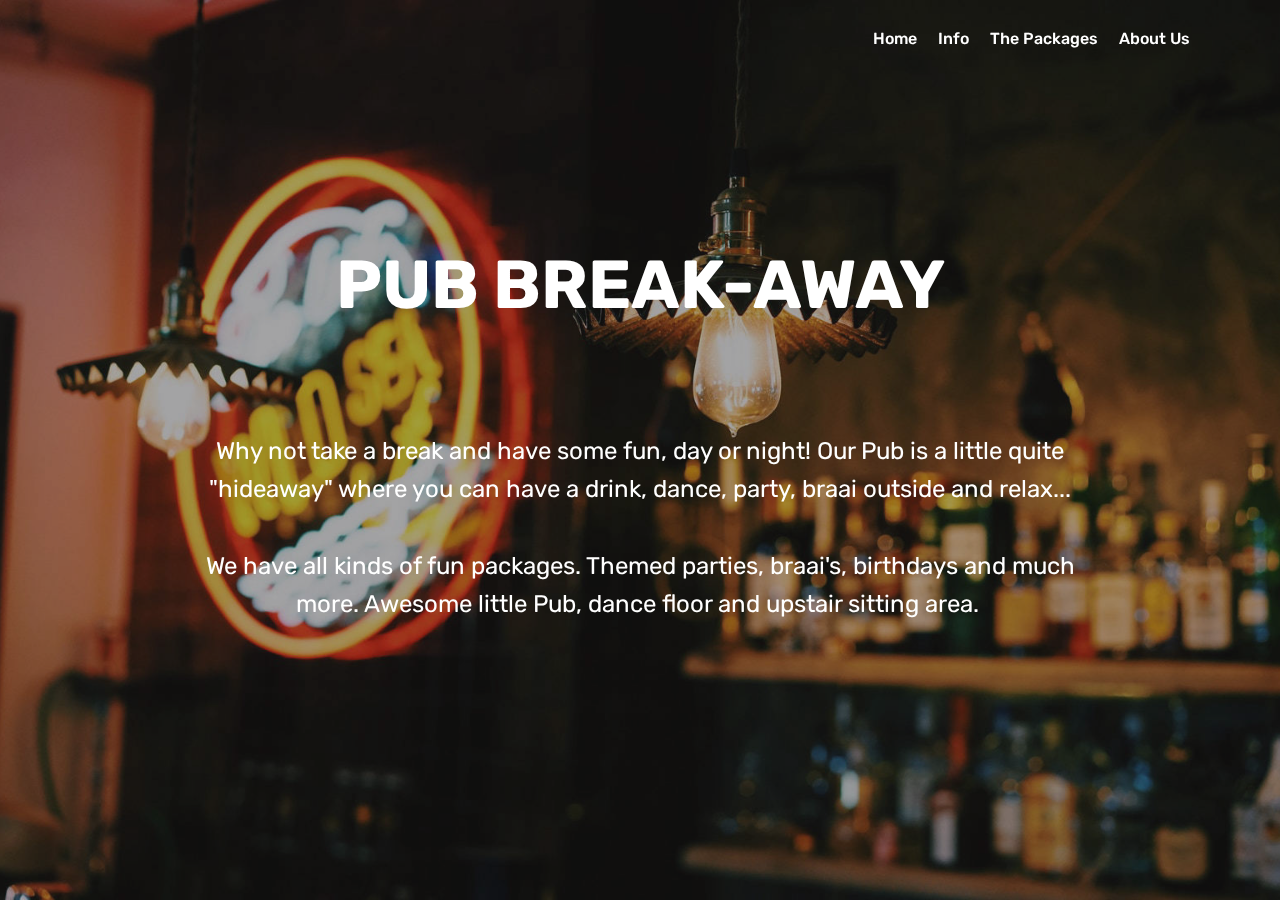
<file: index.html>
<!DOCTYPE html>
<html >
<head>
  <!-- Site made with Mobirise Website Builder v4.7.1, https://mobirise.com -->
  <meta charset="UTF-8">
  <meta http-equiv="X-UA-Compatible" content="IE=edge">
  <meta name="generator" content="Mobirise v4.7.1, mobirise.com">
  <meta name="viewport" content="width=device-width, initial-scale=1, minimum-scale=1">
  <link rel="shortcut icon" href="assets/images/logo2.png" type="image/x-icon">
  <meta name="description" content="">
  <title>Home</title>
  <link rel="stylesheet" href="assets/web/assets/mobirise-icons/mobirise-icons.css">
  <link rel="stylesheet" href="assets/tether/tether.min.css">
  <link rel="stylesheet" href="assets/bootstrap/css/bootstrap.min.css">
  <link rel="stylesheet" href="assets/bootstrap/css/bootstrap-grid.min.css">
  <link rel="stylesheet" href="assets/bootstrap/css/bootstrap-reboot.min.css">
  <link rel="stylesheet" href="assets/dropdown/css/style.css">
  <link rel="stylesheet" href="assets/theme/css/style.css">
  <link rel="stylesheet" href="assets/mobirise/css/mbr-additional.css" type="text/css">
  
  
  
</head>
<body>
  <section class="menu cid-qY51pWXhbE" once="menu" id="menu1-b">

    

    <nav class="navbar navbar-expand beta-menu navbar-dropdown align-items-center navbar-fixed-top navbar-toggleable-sm bg-color transparent">
        <button class="navbar-toggler navbar-toggler-right" type="button" data-toggle="collapse" data-target="#navbarSupportedContent" aria-controls="navbarSupportedContent" aria-expanded="false" aria-label="Toggle navigation">
            <div class="hamburger">
                <span></span>
                <span></span>
                <span></span>
                <span></span>
            </div>
        </button>
        <div class="menu-logo">
            <div class="navbar-brand">
                
                
            </div>
        </div>
        <div class="collapse navbar-collapse" id="navbarSupportedContent">
            <ul class="navbar-nav nav-dropdown nav-right navbar-nav-top-padding" data-app-modern-menu="true"><li class="nav-item">
                    <a class="nav-link link text-white display-4" href="index.html">Home</a>
                </li><li class="nav-item"><a class="nav-link link text-white display-4" href="page1.html">
                        
                        Info</a></li>
                <li class="nav-item"><a class="nav-link link text-white display-4" href="page3.html">The Packages</a></li><li class="nav-item">
                    <a class="nav-link link text-white display-4" href="https://mobirise.com">
                        
                        About Us
                    </a>
                </li></ul>
            
        </div>
    </nav>
</section>

<section class="engine"><a href="https://mobirise.ws/f">easy website creator</a></section><section class="cid-qY4hif7wfB mbr-fullscreen mbr-parallax-background" id="header2-3">

    

    <div class="mbr-overlay" style="opacity: 0.4; background-color: rgb(35, 35, 35);"></div>

    <div class="container align-center">
        <div class="row justify-content-md-center">
            <div class="mbr-white col-md-10">
                <h1 class="mbr-section-title mbr-bold pb-3 mbr-fonts-style display-1">PUB BREAK-AWAY<br><br></h1>
                
                <p class="mbr-text pb-3 mbr-fonts-style display-5">Why not take a break and have some fun, day or night! Our Pub is a little quite "hideaway" where you can have a drink, dance, party, braai outside and relax...<br><br>We have all kinds of fun packages. Themed parties, braai's, birthdays and much more. Awesome little Pub, dance floor and upstair sitting area.&nbsp;</p>
                
            </div>
        </div>
    </div>
    
</section>


  <script src="assets/web/assets/jquery/jquery.min.js"></script>
  <script src="assets/popper/popper.min.js"></script>
  <script src="assets/tether/tether.min.js"></script>
  <script src="assets/bootstrap/js/bootstrap.min.js"></script>
  <script src="assets/smoothscroll/smooth-scroll.js"></script>
  <script src="assets/parallax/jarallax.min.js"></script>
  <script src="assets/dropdown/js/script.min.js"></script>
  <script src="assets/touchswipe/jquery.touch-swipe.min.js"></script>
  <script src="assets/theme/js/script.js"></script>
  
  
</body>
</html>
</file>
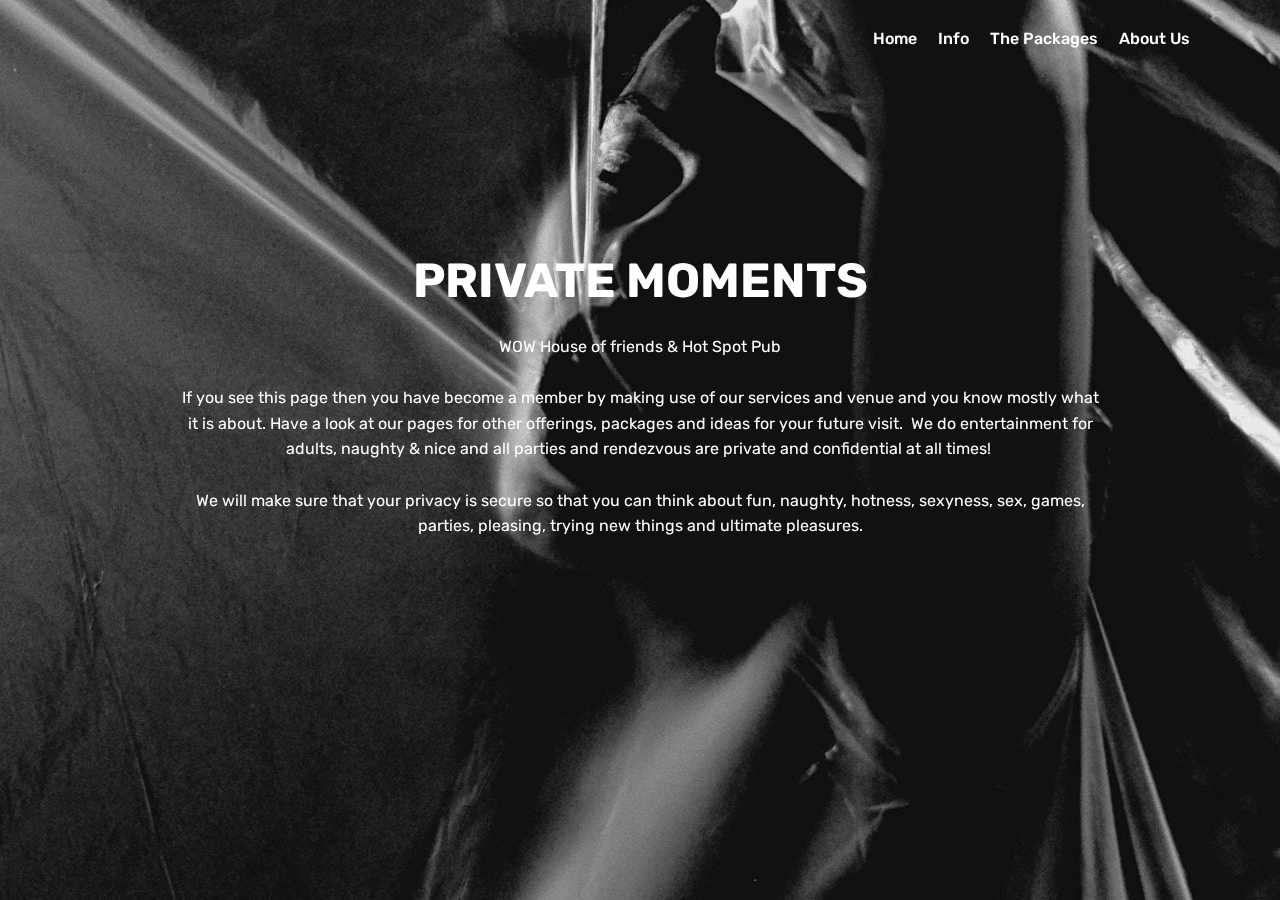
<file: page1.html>
<!DOCTYPE html>
<html >
<head>
  <!-- Site made with Mobirise Website Builder v4.7.1, https://mobirise.com -->
  <meta charset="UTF-8">
  <meta http-equiv="X-UA-Compatible" content="IE=edge">
  <meta name="generator" content="Mobirise v4.7.1, mobirise.com">
  <meta name="viewport" content="width=device-width, initial-scale=1, minimum-scale=1">
  <link rel="shortcut icon" href="assets/images/logo2.png" type="image/x-icon">
  <meta name="description" content="Web Page Creator Description">
  <title>InfoPage</title>
  <link rel="stylesheet" href="assets/web/assets/mobirise-icons/mobirise-icons.css">
  <link rel="stylesheet" href="assets/tether/tether.min.css">
  <link rel="stylesheet" href="assets/bootstrap/css/bootstrap.min.css">
  <link rel="stylesheet" href="assets/bootstrap/css/bootstrap-grid.min.css">
  <link rel="stylesheet" href="assets/bootstrap/css/bootstrap-reboot.min.css">
  <link rel="stylesheet" href="assets/dropdown/css/style.css">
  <link rel="stylesheet" href="assets/theme/css/style.css">
  <link rel="stylesheet" href="assets/mobirise/css/mbr-additional.css" type="text/css">
  
  
  
</head>
<body>
  <section class="menu cid-qY52WAmVDI" once="menu" id="menu1-c">

    

    <nav class="navbar navbar-expand beta-menu navbar-dropdown align-items-center navbar-fixed-top navbar-toggleable-sm bg-color transparent">
        <button class="navbar-toggler navbar-toggler-right" type="button" data-toggle="collapse" data-target="#navbarSupportedContent" aria-controls="navbarSupportedContent" aria-expanded="false" aria-label="Toggle navigation">
            <div class="hamburger">
                <span></span>
                <span></span>
                <span></span>
                <span></span>
            </div>
        </button>
        <div class="menu-logo">
            <div class="navbar-brand">
                
                
            </div>
        </div>
        <div class="collapse navbar-collapse" id="navbarSupportedContent">
            <ul class="navbar-nav nav-dropdown nav-right navbar-nav-top-padding" data-app-modern-menu="true"><li class="nav-item">
                    <a class="nav-link link text-white display-4" href="index.html">Home</a>
                </li><li class="nav-item"><a class="nav-link link text-white display-4" href="page1.html">
                        
                        Info</a></li>
                <li class="nav-item"><a class="nav-link link text-white display-4" href="page3.html">The Packages</a></li><li class="nav-item">
                    <a class="nav-link link text-white display-4" href="https://mobirise.com">
                        
                        About Us
                    </a>
                </li></ul>
            
        </div>
    </nav>
</section>

<section class="engine"><a href="https://mobirise.ws/c">best free website maker</a></section><section class="cid-qY4x6N4H4P mbr-fullscreen mbr-parallax-background" id="header2-9">

    

    

    <div class="container align-center">
        <div class="row justify-content-md-center">
            <div class="mbr-white col-md-10">
                <h1 class="mbr-section-title mbr-bold pb-3 mbr-fonts-style display-2">
                    PRIVATE MOMENTS</h1>
                
                <p class="mbr-text pb-3 mbr-fonts-style display-7">WOW House of friends &amp; Hot Spot Pub<br><br>If you see this page then you have become a member by making use of our services and venue and you know mostly what it is about. Have a look at our pages for other offerings, packages and ideas for your future visit. &nbsp;We do entertainment for adults, naughty &amp; nice and all parties and rendezvous are private and confidential at all times!&nbsp;<br><br>We will make sure that your privacy is secure so that you can think about fun, naughty, hotness, sexyness, sex, games, parties, pleasing, trying new things and ultimate pleasures.<br><br><br><br></p>
                
            </div>
        </div>
    </div>
    
</section>


  <script src="assets/web/assets/jquery/jquery.min.js"></script>
  <script src="assets/popper/popper.min.js"></script>
  <script src="assets/tether/tether.min.js"></script>
  <script src="assets/bootstrap/js/bootstrap.min.js"></script>
  <script src="assets/smoothscroll/smooth-scroll.js"></script>
  <script src="assets/parallax/jarallax.min.js"></script>
  <script src="assets/dropdown/js/script.min.js"></script>
  <script src="assets/touchswipe/jquery.touch-swipe.min.js"></script>
  <script src="assets/theme/js/script.js"></script>
  
  
</body>
</html>
</file>
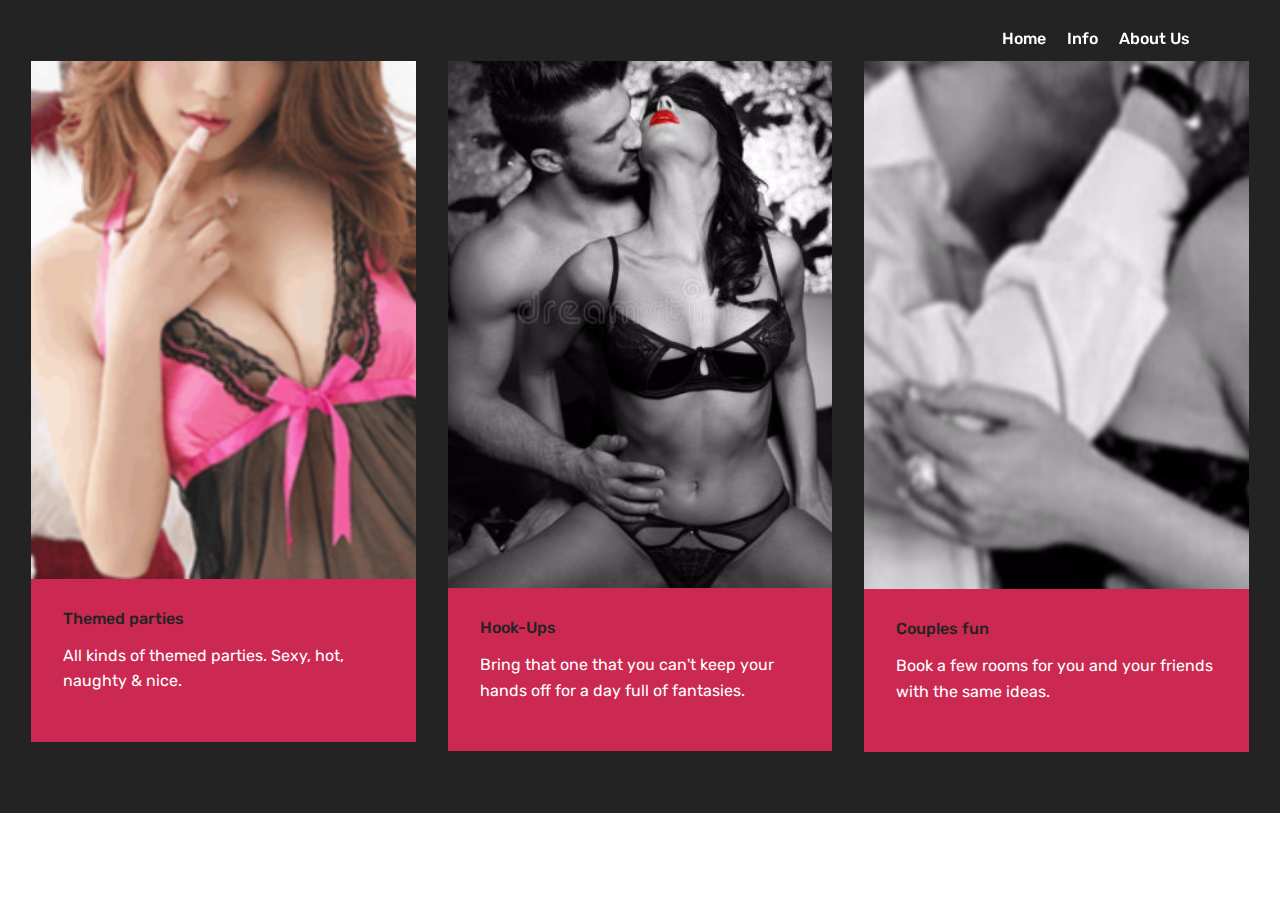
<file: page2.html>
<!DOCTYPE html>
<html >
<head>
  <!-- Site made with Mobirise Website Builder v4.7.1, https://mobirise.com -->
  <meta charset="UTF-8">
  <meta http-equiv="X-UA-Compatible" content="IE=edge">
  <meta name="generator" content="Mobirise v4.7.1, mobirise.com">
  <meta name="viewport" content="width=device-width, initial-scale=1, minimum-scale=1">
  <link rel="shortcut icon" href="assets/images/logo2.png" type="image/x-icon">
  <meta name="description" content="Web Site Builder Description">
  <title>Services</title>
  <link rel="stylesheet" href="assets/web/assets/mobirise-icons/mobirise-icons.css">
  <link rel="stylesheet" href="assets/tether/tether.min.css">
  <link rel="stylesheet" href="assets/bootstrap/css/bootstrap.min.css">
  <link rel="stylesheet" href="assets/bootstrap/css/bootstrap-grid.min.css">
  <link rel="stylesheet" href="assets/bootstrap/css/bootstrap-reboot.min.css">
  <link rel="stylesheet" href="assets/dropdown/css/style.css">
  <link rel="stylesheet" href="assets/theme/css/style.css">
  <link rel="stylesheet" href="assets/mobirise/css/mbr-additional.css" type="text/css">
  
  
  
</head>
<body>
  <section class="menu cid-qY53iJMy8f" once="menu" id="menu1-d">

    

    <nav class="navbar navbar-expand beta-menu navbar-dropdown align-items-center navbar-fixed-top navbar-toggleable-sm bg-color transparent">
        <button class="navbar-toggler navbar-toggler-right" type="button" data-toggle="collapse" data-target="#navbarSupportedContent" aria-controls="navbarSupportedContent" aria-expanded="false" aria-label="Toggle navigation">
            <div class="hamburger">
                <span></span>
                <span></span>
                <span></span>
                <span></span>
            </div>
        </button>
        <div class="menu-logo">
            <div class="navbar-brand">
                
                
            </div>
        </div>
        <div class="collapse navbar-collapse" id="navbarSupportedContent">
            <ul class="navbar-nav nav-dropdown nav-right navbar-nav-top-padding" data-app-modern-menu="true"><li class="nav-item">
                    <a class="nav-link link text-white display-4" href="index.html">Home</a>
                </li><li class="nav-item"><a class="nav-link link text-white display-4" href="page1.html">
                        
                        Info</a></li>
                <li class="nav-item">
                    <a class="nav-link link text-white display-4" href="https://mobirise.com">
                        
                        About Us
                    </a>
                </li></ul>
            
        </div>
    </nav>
</section>

<section class="engine"><a href="https://mobirise.ws/d">best free web software</a></section><section class="features17 cid-qY4VIPrCdb" id="features17-a">
    
    

    
    <div class="container-fluid">
        <div class="media-container-row">
            <div class="card p-3 col-12 col-md-6 col-lg-4">
                <div class="card-wrapper">
                    <div class="card-img">
                        <img src="assets/images/pyjamas-3-376x442.png" alt="Mobirise" title="">
                    </div>
                    <div class="card-box">
                        <h4 class="card-title pb-3 mbr-fonts-style display-7">
                            Themed parties</h4>
                        <p class="mbr-text mbr-fonts-style display-7">All kinds of themed parties. Sexy, hot, naughty &amp; nice.</p>
                    </div>
                </div>
            </div>

            <div class="card p-3 col-12 col-md-6 col-lg-4">
                <div class="card-wrapper">
                    <div class="card-img">
                        <img src="assets/images/couple-1-376x564.jpg" alt="Mobirise" title="">
                    </div>
                    <div class="card-box">
                        <h4 class="card-title pb-3 mbr-fonts-style display-7">
                            Hook-Ups</h4>
                        <p class="mbr-text mbr-fonts-style display-7">
                            Bring that one that you can't keep your hands off for a day full of fantasies.</p>
                    </div>
                </div>
            </div>

            <div class="card p-3 col-12 col-md-6 col-lg-4">
                <div class="card-wrapper">
                    <div class="card-img">
                        <img src="assets/images/orgy-5-596x596.jpg" alt="Mobirise" title="">
                    </div>
                    <div class="card-box">
                        <h4 class="card-title pb-3 mbr-fonts-style display-7">
                            Couples fun</h4>
                        <p class="mbr-text mbr-fonts-style display-7">
                            Book a few rooms for you and your friends with the same ideas.</p>
                    </div>
                </div>
            </div>

            
            
            
        </div>
    </div>
</section>


  <script src="assets/web/assets/jquery/jquery.min.js"></script>
  <script src="assets/popper/popper.min.js"></script>
  <script src="assets/tether/tether.min.js"></script>
  <script src="assets/bootstrap/js/bootstrap.min.js"></script>
  <script src="assets/smoothscroll/smooth-scroll.js"></script>
  <script src="assets/dropdown/js/script.min.js"></script>
  <script src="assets/touchswipe/jquery.touch-swipe.min.js"></script>
  <script src="assets/theme/js/script.js"></script>
  
  
</body>
</html>
</file>
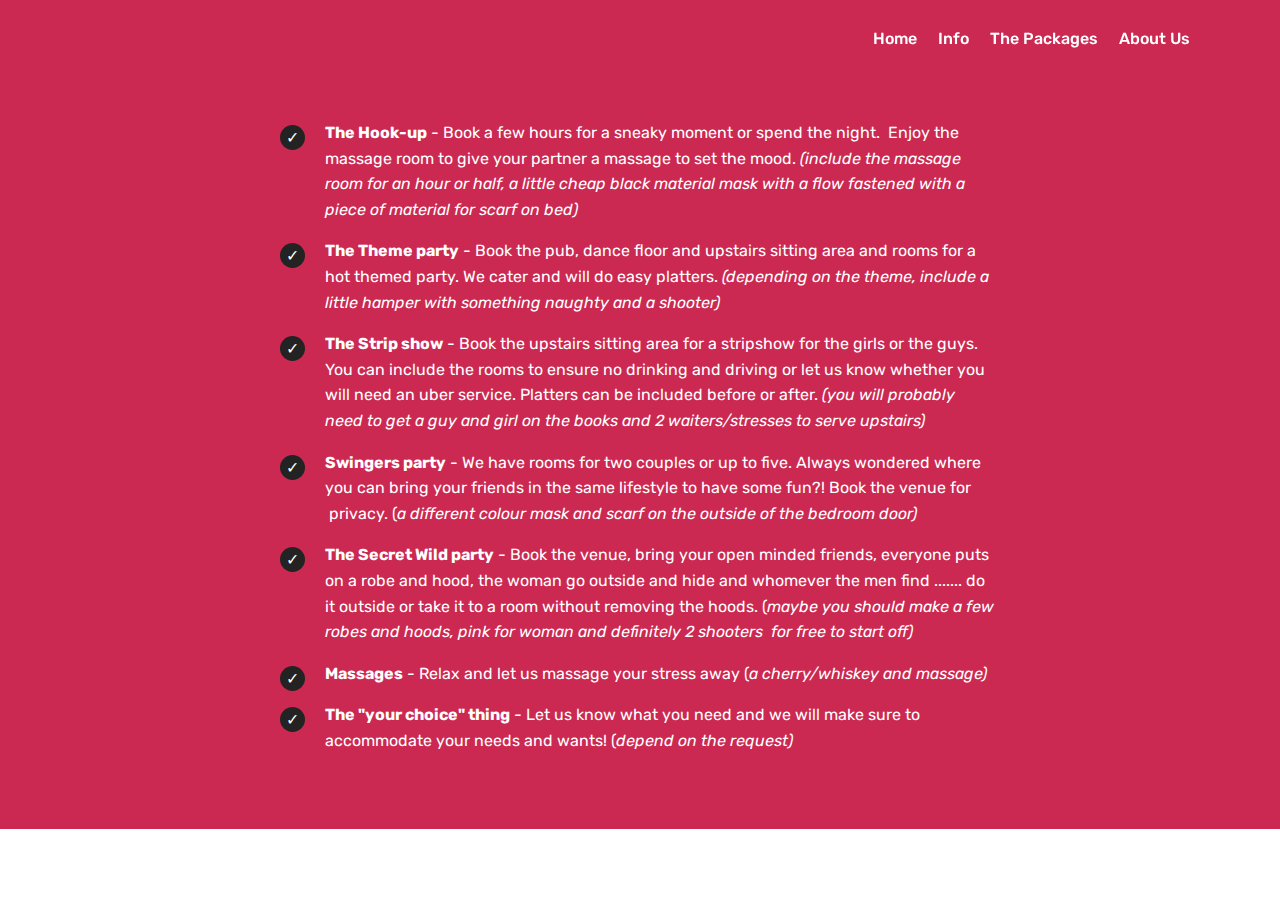
<file: page3.html>
<!DOCTYPE html>
<html >
<head>
  <!-- Site made with Mobirise Website Builder v4.7.1, https://mobirise.com -->
  <meta charset="UTF-8">
  <meta http-equiv="X-UA-Compatible" content="IE=edge">
  <meta name="generator" content="Mobirise v4.7.1, mobirise.com">
  <meta name="viewport" content="width=device-width, initial-scale=1, minimum-scale=1">
  <link rel="shortcut icon" href="assets/images/logo2.png" type="image/x-icon">
  <meta name="description" content="Website Creator Description">
  <title>Packages</title>
  <link rel="stylesheet" href="assets/web/assets/mobirise-icons/mobirise-icons.css">
  <link rel="stylesheet" href="assets/tether/tether.min.css">
  <link rel="stylesheet" href="assets/bootstrap/css/bootstrap.min.css">
  <link rel="stylesheet" href="assets/bootstrap/css/bootstrap-grid.min.css">
  <link rel="stylesheet" href="assets/bootstrap/css/bootstrap-reboot.min.css">
  <link rel="stylesheet" href="assets/dropdown/css/style.css">
  <link rel="stylesheet" href="assets/theme/css/style.css">
  <link rel="stylesheet" href="assets/mobirise/css/mbr-additional.css" type="text/css">
  
  
  
</head>
<body>
  <section class="menu cid-qY51pWXhbE" once="menu" id="menu1-e">

    

    <nav class="navbar navbar-expand beta-menu navbar-dropdown align-items-center navbar-fixed-top navbar-toggleable-sm bg-color transparent">
        <button class="navbar-toggler navbar-toggler-right" type="button" data-toggle="collapse" data-target="#navbarSupportedContent" aria-controls="navbarSupportedContent" aria-expanded="false" aria-label="Toggle navigation">
            <div class="hamburger">
                <span></span>
                <span></span>
                <span></span>
                <span></span>
            </div>
        </button>
        <div class="menu-logo">
            <div class="navbar-brand">
                
                
            </div>
        </div>
        <div class="collapse navbar-collapse" id="navbarSupportedContent">
            <ul class="navbar-nav nav-dropdown nav-right navbar-nav-top-padding" data-app-modern-menu="true"><li class="nav-item">
                    <a class="nav-link link text-white display-4" href="index.html">Home</a>
                </li><li class="nav-item"><a class="nav-link link text-white display-4" href="page1.html">
                        
                        Info</a></li>
                <li class="nav-item"><a class="nav-link link text-white display-4" href="page3.html">The Packages</a></li><li class="nav-item">
                    <a class="nav-link link text-white display-4" href="https://mobirise.com">
                        
                        About Us
                    </a>
                </li></ul>
            
        </div>
    </nav>
</section>

<section class="engine"><a href="https://mobirise.ws/q">free web page maker download</a></section><section class="mbr-section article content12 cid-qYg1BRDnWr" id="content12-f">
     

    <div class="container">
        <div class="media-container-row">
            <div class="mbr-text counter-container col-12 col-md-8 mbr-fonts-style display-7">
                <ul>
                    <li><strong>The Hook-up</strong>&nbsp;- Book a few hours for a sneaky moment or spend the night. &nbsp;Enjoy the massage room to give your partner a massage to set the mood. <em>(include the massage room for an hour or half, a little cheap black material mask with a flow fastened with a piece of material for scarf on bed)</em></li>
                    <li><strong>The Theme party</strong> - Book the pub, dance floor and upstairs sitting area and rooms for a hot themed party. We cater and will do easy platters.&nbsp;<em>(depending on the theme, include a little hamper with something naughty and a shooter)</em></li>
                    <li><strong>The Strip show</strong> - Book the upstairs sitting area for a stripshow for the girls or the guys. You can include the rooms to ensure no drinking and driving or let us know whether you will need an uber service.<em>&nbsp;</em>Platters can be included before or after. <em>(you will probably need to get a guy and girl on the books and 2 waiters/stresses to serve upstairs)</em></li><li><strong>Swingers party</strong> - We have rooms for two couples or up to five. Always wondered where you can bring your friends in the same lifestyle to have some fun?! Book the venue for &nbsp;privacy. (<em>a different colour mask and scarf on the outside of the bedroom door)</em></li><li><strong>The Secret Wild party</strong><em> - </em>Book the venue, bring your open minded friends, everyone puts on a robe and hood, the woman go outside and hide and whomever the men find ....... do it outside or take it to a room without removing the hoods. (<em>maybe you should make a few robes and hoods, pink for woman and definitely 2 shooters &nbsp;for free to start off)</em></li><li><strong>Massages</strong><em> - </em>Relax and let us massage your stress away (<em>a cherry/whiskey and massage)</em></li><li><strong>The "your choice" thing</strong><em> - </em>Let us know what you need and we will make sure to accommodate your needs and wants! (<em>depend on the request)</em></li>
                </ul>
            </div>
        </div>
    </div>
</section>


  <script src="assets/web/assets/jquery/jquery.min.js"></script>
  <script src="assets/popper/popper.min.js"></script>
  <script src="assets/tether/tether.min.js"></script>
  <script src="assets/bootstrap/js/bootstrap.min.js"></script>
  <script src="assets/smoothscroll/smooth-scroll.js"></script>
  <script src="assets/dropdown/js/script.min.js"></script>
  <script src="assets/touchswipe/jquery.touch-swipe.min.js"></script>
  <script src="assets/theme/js/script.js"></script>
  
  
</body>
</html>
</file>
<file: assets/web/assets/mobirise-icons/mobirise-icons.css>
@font-face {
  font-family: 'MobiriseIcons';
  src:  url('mobirise-icons.eot?spat4u');
  src:  url('mobirise-icons.eot?spat4u#iefix') format('embedded-opentype'),
    url('mobirise-icons.ttf?spat4u') format('truetype'),
    url('mobirise-icons.woff?spat4u') format('woff'),
    url('mobirise-icons.svg?spat4u#MobiriseIcons') format('svg');
  font-weight: normal;
  font-style: normal;
}

[class^="mbri-"], [class*=" mbri-"] {
  /* use !important to prevent issues with browser extensions that change fonts */
  font-family: MobiriseIcons !important;
  speak: none;
  font-style: normal;
  font-weight: normal;
  font-variant: normal;
  text-transform: none;
  line-height: 1;

  /* Better Font Rendering =========== */
  -webkit-font-smoothing: antialiased;
  -moz-osx-font-smoothing: grayscale;
}

.mbri-add-submenu:before {
  content: "\e900";
}
.mbri-alert:before {
  content: "\e901";
}
.mbri-align-center:before {
  content: "\e902";
}
.mbri-align-justify:before {
  content: "\e903";
}
.mbri-align-left:before {
  content: "\e904";
}
.mbri-align-right:before {
  content: "\e905";
}
.mbri-android:before {
  content: "\e906";
}
.mbri-apple:before {
  content: "\e907";
}
.mbri-arrow-down:before {
  content: "\e908";
}
.mbri-arrow-next:before {
  content: "\e909";
}
.mbri-arrow-prev:before {
  content: "\e90a";
}
.mbri-arrow-up:before {
  content: "\e90b";
}
.mbri-bold:before {
  content: "\e90c";
}
.mbri-bookmark:before {
  content: "\e90d";
}
.mbri-bootstrap:before {
  content: "\e90e";
}
.mbri-briefcase:before {
  content: "\e90f";
}
.mbri-browse:before {
  content: "\e910";
}
.mbri-bulleted-list:before {
  content: "\e911";
}
.mbri-calendar:before {
  content: "\e912";
}
.mbri-camera:before {
  content: "\e913";
}
.mbri-cart-add:before {
  content: "\e914";
}
.mbri-cart-full:before {
  content: "\e915";
}
.mbri-cash:before {
  content: "\e916";
}
.mbri-change-style:before {
  content: "\e917";
}
.mbri-chat:before {
  content: "\e918";
}
.mbri-clock:before {
  content: "\e919";
}
.mbri-close:before {
  content: "\e91a";
}
.mbri-cloud:before {
  content: "\e91b";
}
.mbri-code:before {
  content: "\e91c";
}
.mbri-contact-form:before {
  content: "\e91d";
}
.mbri-credit-card:before {
  content: "\e91e";
}
.mbri-cursor-click:before {
  content: "\e91f";
}
.mbri-cust-feedback:before {
  content: "\e920";
}
.mbri-database:before {
  content: "\e921";
}
.mbri-delivery:before {
  content: "\e922";
}
.mbri-desktop:before {
  content: "\e923";
}
.mbri-devices:before {
  content: "\e924";
}
.mbri-down:before {
  content: "\e925";
}
.mbri-download:before {
  content: "\e989";
}
.mbri-drag-n-drop:before {
  content: "\e927";
}
.mbri-drag-n-drop2:before {
  content: "\e928";
}
.mbri-edit:before {
  content: "\e929";
}
.mbri-edit2:before {
  content: "\e92a";
}
.mbri-error:before {
  content: "\e92b";
}
.mbri-extension:before {
  content: "\e92c";
}
.mbri-features:before {
  content: "\e92d";
}
.mbri-file:before {
  content: "\e92e";
}
.mbri-flag:before {
  content: "\e92f";
}
.mbri-folder:before {
  content: "\e930";
}
.mbri-gift:before {
  content: "\e931";
}
.mbri-github:before {
  content: "\e932";
}
.mbri-globe:before {
  content: "\e933";
}
.mbri-globe-2:before {
  content: "\e934";
}
.mbri-growing-chart:before {
  content: "\e935";
}
.mbri-hearth:before {
  content: "\e936";
}
.mbri-help:before {
  content: "\e937";
}
.mbri-home:before {
  content: "\e938";
}
.mbri-hot-cup:before {
  content: "\e939";
}
.mbri-idea:before {
  content: "\e93a";
}
.mbri-image-gallery:before {
  content: "\e93b";
}
.mbri-image-slider:before {
  content: "\e93c";
}
.mbri-info:before {
  content: "\e93d";
}
.mbri-italic:before {
  content: "\e93e";
}
.mbri-key:before {
  content: "\e93f";
}
.mbri-laptop:before {
  content: "\e940";
}
.mbri-layers:before {
  content: "\e941";
}
.mbri-left-right:before {
  content: "\e942";
}
.mbri-left:before {
  content: "\e943";
}
.mbri-letter:before {
  content: "\e944";
}
.mbri-like:before {
  content: "\e945";
}
.mbri-link:before {
  content: "\e946";
}
.mbri-lock:before {
  content: "\e947";
}
.mbri-login:before {
  content: "\e948";
}
.mbri-logout:before {
  content: "\e949";
}
.mbri-magic-stick:before {
  content: "\e94a";
}
.mbri-map-pin:before {
  content: "\e94b";
}
.mbri-menu:before {
  content: "\e94c";
}
.mbri-mobile:before {
  content: "\e94d";
}
.mbri-mobile2:before {
  content: "\e94e";
}
.mbri-mobirise:before {
  content: "\e94f";
}
.mbri-more-horizontal:before {
  content: "\e950";
}
.mbri-more-vertical:before {
  content: "\e951";
}
.mbri-music:before {
  content: "\e952";
}
.mbri-new-file:before {
  content: "\e953";
}
.mbri-numbered-list:before {
  content: "\e954";
}
.mbri-opened-folder:before {
  content: "\e955";
}
.mbri-pages:before {
  content: "\e956";
}
.mbri-paper-plane:before {
  content: "\e957";
}
.mbri-paperclip:before {
  content: "\e958";
}
.mbri-photo:before {
  content: "\e959";
}
.mbri-photos:before {
  content: "\e95a";
}
.mbri-pin:before {
  content: "\e95b";
}
.mbri-play:before {
  content: "\e95c";
}
.mbri-plus:before {
  content: "\e95d";
}
.mbri-preview:before {
  content: "\e95e";
}
.mbri-print:before {
  content: "\e95f";
}
.mbri-protect:before {
  content: "\e960";
}
.mbri-question:before {
  content: "\e961";
}
.mbri-quote-left:before {
  content: "\e962";
}
.mbri-quote-right:before {
  content: "\e963";
}
.mbri-refresh:before {
  content: "\e964";
}
.mbri-responsive:before {
  content: "\e965";
}
.mbri-right:before {
  content: "\e966";
}
.mbri-rocket:before {
  content: "\e967";
}
.mbri-sad-face:before {
  content: "\e968";
}
.mbri-sale:before {
  content: "\e969";
}
.mbri-save:before {
  content: "\e96a";
}
.mbri-search:before {
  content: "\e96b";
}
.mbri-setting:before {
  content: "\e96c";
}
.mbri-setting2:before {
  content: "\e96d";
}
.mbri-setting3:before {
  content: "\e96e";
}
.mbri-share:before {
  content: "\e96f";
}
.mbri-shopping-bag:before {
  content: "\e970";
}
.mbri-shopping-basket:before {
  content: "\e971";
}
.mbri-shopping-cart:before {
  content: "\e972";
}
.mbri-sites:before {
  content: "\e973";
}
.mbri-smile-face:before {
  content: "\e974";
}
.mbri-speed:before {
  content: "\e975";
}
.mbri-star:before {
  content: "\e976";
}
.mbri-success:before {
  content: "\e977";
}
.mbri-sun:before {
  content: "\e978";
}
.mbri-sun2:before {
  content: "\e979";
}
.mbri-tablet:before {
  content: "\e97a";
}
.mbri-tablet-vertical:before {
  content: "\e97b";
}
.mbri-target:before {
  content: "\e97c";
}
.mbri-timer:before {
  content: "\e97d";
}
.mbri-to-ftp:before {
  content: "\e97e";
}
.mbri-to-local-drive:before {
  content: "\e97f";
}
.mbri-touch-swipe:before {
  content: "\e980";
}
.mbri-touch:before {
  content: "\e981";
}
.mbri-trash:before {
  content: "\e982";
}
.mbri-underline:before {
  content: "\e983";
}
.mbri-unlink:before {
  content: "\e984";
}
.mbri-unlock:before {
  content: "\e985";
}
.mbri-up-down:before {
  content: "\e986";
}
.mbri-up:before {
  content: "\e987";
}
.mbri-update:before {
  content: "\e988";
}
.mbri-upload:before {
 content: "\e926"; 
}
.mbri-user:before {
  content: "\e98a";
}
.mbri-user2:before {
  content: "\e98b";
}
.mbri-users:before {
  content: "\e98c";
}
.mbri-video:before {
  content: "\e98d";
}
.mbri-video-play:before {
  content: "\e98e";
}
.mbri-watch:before {
  content: "\e98f";
}
.mbri-website-theme:before {
  content: "\e990";
}
.mbri-wifi:before {
  content: "\e991";
}
.mbri-windows:before {
  content: "\e992";
}
.mbri-zoom-out:before {
  content: "\e993";
}
.mbri-redo:before {
  content: "\e994";
}
.mbri-undo:before {
  content: "\e995";
}
</file>
<file: assets/dropdown/css/style.css>
.navbar-dropdown {
  left: 0;
  padding: 0;
  position: absolute;
  right: 0;
  top: 0;
  transition: all 0.45s ease;
  z-index: 1030;
  background: #282828; }
  .navbar-dropdown .navbar-logo {
    margin-right: 0.8rem;
    transition: margin 0.3s ease-in-out;
    vertical-align: middle; }
    .navbar-dropdown .navbar-logo img {
      height: 3.125rem;
      transition: all 0.3s ease-in-out; }
    .navbar-dropdown .navbar-logo.mbr-iconfont {
      font-size: 3.125rem;
      line-height: 3.125rem; }
  .navbar-dropdown .navbar-caption {
    font-weight: 700;
    white-space: normal;
    vertical-align: -4px;
    line-height: 3.125rem !important; }
    .navbar-dropdown .navbar-caption, .navbar-dropdown .navbar-caption:hover {
      color: inherit;
      text-decoration: none; }
  .navbar-dropdown .mbr-iconfont + .navbar-caption {
    vertical-align: -1px; }
  .navbar-dropdown.navbar-fixed-top {
    position: fixed; }
  .navbar-dropdown .navbar-brand span {
    vertical-align: -4px; }
  .navbar-dropdown.bg-color.transparent {
    background: none; }
  .navbar-dropdown.navbar-short .navbar-brand {
    padding: 0.625rem 0; }
    .navbar-dropdown.navbar-short .navbar-brand span {
      vertical-align: -1px; }
  .navbar-dropdown.navbar-short .navbar-caption {
    line-height: 2.375rem !important;
    vertical-align: -2px; }
  .navbar-dropdown.navbar-short .navbar-logo {
    margin-right: 0.5rem; }
    .navbar-dropdown.navbar-short .navbar-logo img {
      height: 2.375rem; }
    .navbar-dropdown.navbar-short .navbar-logo.mbr-iconfont {
      font-size: 2.375rem;
      line-height: 2.375rem; }
  .navbar-dropdown.navbar-short .mbr-table-cell {
    height: 3.625rem; }
  .navbar-dropdown .navbar-close {
    left: 0.6875rem;
    position: fixed;
    top: 0.75rem;
    z-index: 1000; }
  .navbar-dropdown .hamburger-icon {
    content: "";
    display: inline-block;
    vertical-align: middle;
    width: 16px;
    -webkit-box-shadow: 0 -6px 0 1px #282828,0 0 0 1px #282828,0 6px 0 1px #282828;
    -moz-box-shadow: 0 -6px 0 1px #282828,0 0 0 1px #282828,0 6px 0 1px #282828;
    box-shadow: 0 -6px 0 1px #282828,0 0 0 1px #282828,0 6px 0 1px #282828; }

.dropdown-menu .dropdown-toggle[data-toggle="dropdown-submenu"]::after {
  border-bottom: 0.35em solid transparent;
  border-left: 0.35em solid;
  border-right: 0;
  border-top: 0.35em solid transparent;
  margin-left: 0.3rem; }

.dropdown-menu .dropdown-item:focus {
  outline: 0; }

.nav-dropdown {
  font-size: 0.75rem;
  font-weight: 500;
  height: auto !important; }
  .nav-dropdown .nav-btn {
    padding-left: 1rem; }
  .nav-dropdown .link {
    margin: .667em 1.667em;
    font-weight: 500;
    padding: 0;
    transition: color .2s ease-in-out; }
    .nav-dropdown .link.dropdown-toggle {
      margin-right: 2.583em; }
      .nav-dropdown .link.dropdown-toggle::after {
        margin-left: .25rem;
        border-top: 0.35em solid;
        border-right: 0.35em solid transparent;
        border-left: 0.35em solid transparent;
        border-bottom: 0; }
      .nav-dropdown .link.dropdown-toggle[aria-expanded="true"] {
        margin: 0;
        padding: 0.667em 3.263em  0.667em 1.667em; }
  .nav-dropdown .link::after,
  .nav-dropdown .dropdown-item::after {
    color: inherit; }
  .nav-dropdown .btn {
    font-size: 0.75rem;
    font-weight: 700;
    letter-spacing: 0;
    margin-bottom: 0;
    padding-left: 1.25rem;
    padding-right: 1.25rem; }
  .nav-dropdown .dropdown-menu {
    border-radius: 0;
    border: 0;
    left: 0;
    margin: 0;
    padding-bottom: 1.25rem;
    padding-top: 1.25rem;
    position: relative; }
  .nav-dropdown .dropdown-submenu {
    margin-left: 0.125rem;
    top: 0; }
  .nav-dropdown .dropdown-item {
    font-weight: 500;
    line-height: 2;
    padding: 0.3846em 4.615em 0.3846em 1.5385em;
    position: relative;
    transition: color .2s ease-in-out, background-color .2s ease-in-out; }
    .nav-dropdown .dropdown-item::after {
      margin-top: -0.3077em;
      position: absolute;
      right: 1.1538em;
      top: 50%; }
    .nav-dropdown .dropdown-item:focus, .nav-dropdown .dropdown-item:hover {
      background: none; }

@media (max-width: 767px) {
  .nav-dropdown.navbar-toggleable-sm {
    bottom: 0;
    display: none;
    left: 0;
    overflow-x: hidden;
    position: fixed;
    top: 0;
    transform: translateX(-100%);
    -ms-transform: translateX(-100%);
    -webkit-transform: translateX(-100%);
    width: 18.75rem;
    z-index: 999; } }
.nav-dropdown.navbar-toggleable-xl {
  bottom: 0;
  display: none;
  left: 0;
  overflow-x: hidden;
  position: fixed;
  top: 0;
  transform: translateX(-100%);
  -ms-transform: translateX(-100%);
  -webkit-transform: translateX(-100%);
  width: 18.75rem;
  z-index: 999; }

.nav-dropdown-sm {
  display: block !important;
  overflow-x: hidden;
  overflow: auto;
  padding-top: 3.875rem; }
  .nav-dropdown-sm::after {
    content: "";
    display: block;
    height: 3rem;
    width: 100%; }
  .nav-dropdown-sm.collapse.in ~ .navbar-close {
    display: block !important; }
  .nav-dropdown-sm.collapsing, .nav-dropdown-sm.collapse.in {
    transform: translateX(0);
    -ms-transform: translateX(0);
    -webkit-transform: translateX(0);
    transition: all 0.25s ease-out;
    -webkit-transition: all 0.25s ease-out;
    background: #282828; }
  .nav-dropdown-sm.collapsing[aria-expanded="false"] {
    transform: translateX(-100%);
    -ms-transform: translateX(-100%);
    -webkit-transform: translateX(-100%); }
  .nav-dropdown-sm .nav-item {
    display: block;
    margin-left: 0 !important;
    padding-left: 0; }
  .nav-dropdown-sm .link,
  .nav-dropdown-sm .dropdown-item {
    border-top: 1px dotted rgba(255, 255, 255, 0.1);
    font-size: 0.8125rem;
    line-height: 1.6;
    margin: 0 !important;
    padding: 0.875rem 2.4rem 0.875rem 1.5625rem !important;
    position: relative;
    white-space: normal; }
    .nav-dropdown-sm .link:focus, .nav-dropdown-sm .link:hover,
    .nav-dropdown-sm .dropdown-item:focus,
    .nav-dropdown-sm .dropdown-item:hover {
      background: rgba(0, 0, 0, 0.2) !important;
      color: #c0a375; }
  .nav-dropdown-sm .nav-btn {
    position: relative;
    padding: 1.5625rem 1.5625rem 0 1.5625rem; }
    .nav-dropdown-sm .nav-btn::before {
      border-top: 1px dotted rgba(255, 255, 255, 0.1);
      content: "";
      left: 0;
      position: absolute;
      top: 0;
      width: 100%; }
    .nav-dropdown-sm .nav-btn + .nav-btn {
      padding-top: 0.625rem; }
      .nav-dropdown-sm .nav-btn + .nav-btn::before {
        display: none; }
  .nav-dropdown-sm .btn {
    padding: 0.625rem 0; }
  .nav-dropdown-sm .dropdown-toggle[data-toggle="dropdown-submenu"]::after {
    margin-left: .25rem;
    border-top: 0.35em solid;
    border-right: 0.35em solid transparent;
    border-left: 0.35em solid transparent;
    border-bottom: 0; }
  .nav-dropdown-sm .dropdown-toggle[data-toggle="dropdown-submenu"][aria-expanded="true"]::after {
    border-top: 0;
    border-right: 0.35em solid transparent;
    border-left: 0.35em solid transparent;
    border-bottom: 0.35em solid; }
  .nav-dropdown-sm .dropdown-menu {
    margin: 0;
    padding: 0;
    position: relative;
    top: 0;
    left: 0;
    width: 100%;
    border: 0;
    float: none;
    border-radius: 0;
    background: none; }
  .nav-dropdown-sm .dropdown-submenu {
    left: 100%;
    margin-left: 0.125rem;
    margin-top: -1.25rem;
    top: 0; }

.navbar-toggleable-sm .nav-dropdown .dropdown-menu {
  position: absolute; }

.navbar-toggleable-sm .nav-dropdown .dropdown-submenu {
  left: 100%;
  margin-left: 0.125rem;
  margin-top: -1.25rem;
  top: 0; }

.navbar-toggleable-sm.opened .nav-dropdown .dropdown-menu {
  position: relative; }

.navbar-toggleable-sm.opened .nav-dropdown .dropdown-submenu {
  left: 0;
  margin-left: 00rem;
  margin-top: 0rem;
  top: 0; }

.is-builder .nav-dropdown.collapsing {
  transition: none !important; }

/*# sourceMappingURL=style.css.map */
</file>
<file: assets/theme/css/style.css>
/*!
 * Mobirise v4 theme (https://mobirise.com/)
 * Copyright 2017 Mobirise
 */
section {
  background-color: #eeeeee; }

section,
.container,
.container-fluid {
  position: relative;
  word-wrap: break-word; }

a.mbr-iconfont:hover {
  text-decoration: none; }

.article .lead p, .article .lead ul, .article .lead ol, .article .lead pre, .article .lead blockquote {
  margin-bottom: 0; }

a {
  font-style: normal;
  font-weight: 400;
  cursor: pointer; }
  a, a:hover {
    text-decoration: none; }

figure {
  margin-bottom: 0; }

body {
  color: #232323; }

h1, h2, h3, h4, h5, h6,
.h1, .h2, .h3, .h4, .h5, .h6,
.display-1, .display-2, .display-3, .display-4 {
  line-height: 1;
  word-break: break-word;
  word-wrap: break-word; }

b, strong {
  font-weight: bold; }

blockquote {
  padding: 10px 0 10px 20px;
  position: relative;
  border-left: 2px solid;
  border-color: #ff3366; }

input:-webkit-autofill, input:-webkit-autofill:hover, input:-webkit-autofill:focus, input:-webkit-autofill:active {
  transition-delay: 9999s;
  transition-property: background-color, color; }

textarea[type="hidden"] {
  display: none; }

body {
  position: relative; }

section {
  background-position: 50% 50%;
  background-repeat: no-repeat;
  background-size: cover; }
  section .mbr-background-video,
  section .mbr-background-video-preview {
    position: absolute;
    bottom: 0;
    left: 0;
    right: 0;
    top: 0; }

.hidden {
  visibility: hidden; }

.mbr-z-index20 {
  z-index: 20; }

/*! Base colors */
.mbr-white {
  color: #ffffff; }

.mbr-black {
  color: #000000; }

.mbr-bg-white {
  background-color: #ffffff; }

.mbr-bg-black {
  background-color: #000000; }

/*! Text-aligns */
.align-left {
  text-align: left; }

.align-center {
  text-align: center; }

.align-right {
  text-align: right; }

@media (max-width: 767px) {
  .align-left, .align-center, .align-right, .mbr-section-btn, .mbr-section-title {
    text-align: center; } }
/*! Font-weight  */
.mbr-light {
  font-weight: 300; }

.mbr-regular {
  font-weight: 400; }

.mbr-semibold {
  font-weight: 500; }

.mbr-bold {
  font-weight: 700; }

/*! Media  */
.media-size-item {
  -webkit-flex: 1 1 auto;
  -moz-flex: 1 1 auto;
  -ms-flex: 1 1 auto;
  -o-flex: 1 1 auto;
  flex: 1 1 auto; }

.media-content {
  -webkit-flex-basis: 100%;
  flex-basis: 100%; }

.media-container-row {
  display: -ms-flexbox;
  display: -webkit-flex;
  display: flex;
  -webkit-flex-direction: row;
  -ms-flex-direction: row;
  flex-direction: row;
  -webkit-flex-wrap: wrap;
  -ms-flex-wrap: wrap;
  flex-wrap: wrap;
  -webkit-justify-content: center;
  -ms-flex-pack: center;
  justify-content: center;
  -webkit-align-content: center;
  -ms-flex-line-pack: center;
  align-content: center;
  -webkit-align-items: start;
  -ms-flex-align: start;
  align-items: start; }
  .media-container-row .media-size-item {
    width: 400px; }

.media-container-column {
  display: -ms-flexbox;
  display: -webkit-flex;
  display: flex;
  -webkit-flex-direction: column;
  -ms-flex-direction: column;
  flex-direction: column;
  -webkit-flex-wrap: wrap;
  -ms-flex-wrap: wrap;
  flex-wrap: wrap;
  -webkit-justify-content: center;
  -ms-flex-pack: center;
  justify-content: center;
  -webkit-align-content: center;
  -ms-flex-line-pack: center;
  align-content: center;
  -webkit-align-items: stretch;
  -ms-flex-align: stretch;
  align-items: stretch; }
  .media-container-column > * {
    width: 100%; }

@media (min-width: 992px) {
  .media-container-row {
    -webkit-flex-wrap: nowrap;
    -ms-flex-wrap: nowrap;
    flex-wrap: nowrap; } }
figure {
  overflow: hidden; }

figure[mbr-media-size] {
  transition: width 0.1s; }

.mbr-figure img, .mbr-figure iframe {
  display: block;
  width: 100%; }

.card {
  background-color: transparent;
  border: none; }

.card-img {
  text-align: center;
  flex-shrink: 0; }

.media {
  max-width: 100%;
  margin: 0 auto; }

.mbr-figure {
  -ms-flex-item-align: center;
  -ms-grid-row-align: center;
  -webkit-align-self: center;
  align-self: center; }

.media-container > div {
  max-width: 100%; }

.mbr-figure img, .card-img img {
  width: 100%; }

@media (max-width: 991px) {
  .media-size-item {
    width: auto !important; }

  .media {
    width: auto; }

  .mbr-figure {
    width: 100% !important; } }
/*! Buttons */
.mbr-section-btn {
  margin-left: -.25rem;
  margin-right: -.25rem;
  font-size: 0; }

nav .mbr-section-btn {
  margin-left: 0rem;
  margin-right: 0rem; }

/*! Btn icon margin */
.btn .mbr-iconfont, .btn.btn-sm .mbr-iconfont {
  cursor: pointer;
  margin-right: 0.5rem; }

.btn.btn-md .mbr-iconfont, .btn.btn-md .mbr-iconfont {
  margin-right: 0.8rem; }

.mbr-regular {
  font-weight: 400; }

.mbr-semibold {
  font-weight: 500; }

.mbr-bold {
  font-weight: 700; }

[type="submit"] {
  -webkit-appearance: none; }

/*! Full-screen */
.mbr-fullscreen .mbr-overlay {
  min-height: 100vh; }

.mbr-fullscreen {
  display: flex;
  display: -webkit-flex;
  display: -moz-flex;
  display: -ms-flex;
  display: -o-flex;
  align-items: center;
  -webkit-align-items: center;
  min-height: 100vh;
  padding-top: 3rem;
  padding-bottom: 3rem; }

/*! Map */
.map {
  height: 25rem;
  position: relative; }
  .map iframe {
    width: 100%;
    height: 100%; }

/* Form */
.form-asterisk {
  font-family: initial;
  position: absolute;
  top: -2px;
  font-weight: normal; }

/*! Scroll to top arrow */
.mbr-arrow-up {
  bottom: 25px;
  right: 90px;
  position: fixed;
  text-align: right;
  z-index: 5000;
  color: #ffffff;
  font-size: 32px;
  transform: rotate(180deg);
  -webkit-transform: rotate(180deg); }

.mbr-arrow-up a {
  background: rgba(0, 0, 0, 0.2);
  border-radius: 3px;
  color: #fff;
  display: inline-block;
  height: 60px;
  width: 60px;
  outline-style: none !important;
  position: relative;
  text-decoration: none;
  transition: all .3s ease-in-out;
  cursor: pointer;
  text-align: center; }
  .mbr-arrow-up a:hover {
    background-color: rgba(0, 0, 0, 0.4); }
  .mbr-arrow-up a i {
    line-height: 60px; }

.mbr-arrow-up-icon {
  display: block;
  color: #fff; }

.mbr-arrow-up-icon::before {
  content: "\203a";
  display: inline-block;
  font-family: serif;
  font-size: 32px;
  line-height: 1;
  font-style: normal;
  position: relative;
  top: 6px;
  left: -4px;
  -webkit-transform: rotate(-90deg);
  transform: rotate(-90deg); }

/*! Arrow Down */
.mbr-arrow {
  position: absolute;
  bottom: 45px;
  left: 50%;
  width: 60px;
  height: 60px;
  cursor: pointer;
  background-color: rgba(80, 80, 80, 0.5);
  border-radius: 50%;
  -webkit-transform: translateX(-50%);
  transform: translateX(-50%); }
  .mbr-arrow > a {
    display: inline-block;
    text-decoration: none;
    outline-style: none;
    -webkit-animation: arrowdown 1.7s ease-in-out infinite;
    animation: arrowdown 1.7s ease-in-out infinite; }
    .mbr-arrow > a > i {
      position: absolute;
      top: -2px;
      left: 15px;
      font-size: 2rem; }

@keyframes arrowdown {
  0% {
    transform: translateY(0px);
    -webkit-transform: translateY(0px); }
  50% {
    transform: translateY(-5px);
    -webkit-transform: translateY(-5px); }
  100% {
    transform: translateY(0px);
    -webkit-transform: translateY(0px); } }
@-webkit-keyframes arrowdown {
  0% {
    transform: translateY(0px);
    -webkit-transform: translateY(0px); }
  50% {
    transform: translateY(-5px);
    -webkit-transform: translateY(-5px); }
  100% {
    transform: translateY(0px);
    -webkit-transform: translateY(0px); } }
@media (max-width: 500px) {
  .mbr-arrow-up {
    left: 50%;
    right: auto;
    transform: translateX(-50%) rotate(180deg);
    -webkit-transform: translateX(-50%) rotate(180deg); } }
/*Gradients animation*/
@keyframes gradient-animation {
  from {
    background-position: 0% 100%;
    animation-timing-function: ease-in-out; }
  to {
    background-position: 100% 0%;
    animation-timing-function: ease-in-out; } }
@-webkit-keyframes gradient-animation {
  from {
    background-position: 0% 100%;
    animation-timing-function: ease-in-out; }
  to {
    background-position: 100% 0%;
    animation-timing-function: ease-in-out; } }
.bg-gradient {
  background-size: 200% 200%;
  animation: gradient-animation 5s infinite alternate;
  -webkit-animation: gradient-animation 5s infinite alternate; }

.menu .navbar-brand {
  display: -webkit-flex; }
  .menu .navbar-brand span {
    display: flex;
    display: -webkit-flex; }
  .menu .navbar-brand .navbar-caption-wrap {
    display: -webkit-flex; }
  .menu .navbar-brand .navbar-logo img {
    display: -webkit-flex; }
@media (min-width: 768px) and (max-width: 991px) {
  .menu .navbar-toggleable-sm .navbar-nav {
    display: -webkit-box;
    display: -webkit-flex;
    display: -ms-flexbox; } }
@media (min-width: 992px) {
  .menu .navbar-nav.nav-dropdown {
    display: -webkit-flex; }
  .menu .navbar-toggleable-sm .navbar-collapse {
    display: -webkit-flex !important; } }

/*# sourceMappingURL=style.css.map */
.engine {
	position: absolute;
	text-indent: -2400px;
	text-align: center;
	padding: 0;
	top: 0;
	left: -2400px;
}
</file>
<file: assets/mobirise/css/mbr-additional.css>
@import url(https://fonts.googleapis.com/css?family=Rubik:300,300i,400,400i,500,500i,700,700i,900,900i);





body {
  font-style: normal;
  line-height: 1.5;
}
.mbr-section-title {
  font-style: normal;
  line-height: 1.2;
}
.mbr-section-subtitle {
  line-height: 1.3;
}
.mbr-text {
  font-style: normal;
  line-height: 1.6;
}
.display-1 {
  font-family: 'Rubik', sans-serif;
  font-size: 4.25rem;
}
.display-1 > .mbr-iconfont {
  font-size: 6.8rem;
}
.display-2 {
  font-family: 'Rubik', sans-serif;
  font-size: 3rem;
}
.display-2 > .mbr-iconfont {
  font-size: 4.8rem;
}
.display-4 {
  font-family: 'Rubik', sans-serif;
  font-size: 1rem;
}
.display-4 > .mbr-iconfont {
  font-size: 1.6rem;
}
.display-5 {
  font-family: 'Rubik', sans-serif;
  font-size: 1.5rem;
}
.display-5 > .mbr-iconfont {
  font-size: 2.4rem;
}
.display-7 {
  font-family: 'Rubik', sans-serif;
  font-size: 1rem;
}
.display-7 > .mbr-iconfont {
  font-size: 1.6rem;
}
/* ---- Fluid typography for mobile devices ---- */
/* 1.4 - font scale ratio ( bootstrap == 1.42857 ) */
/* 100vw - current viewport width */
/* (48 - 20)  48 == 48rem == 768px, 20 == 20rem == 320px(minimal supported viewport) */
/* 0.65 - min scale variable, may vary */
@media (max-width: 768px) {
  .display-1 {
    font-size: 3.4rem;
    font-size: calc( 2.1374999999999997rem + (4.25 - 2.1374999999999997) * ((100vw - 20rem) / (48 - 20)));
    line-height: calc( 1.4 * (2.1374999999999997rem + (4.25 - 2.1374999999999997) * ((100vw - 20rem) / (48 - 20))));
  }
  .display-2 {
    font-size: 2.4rem;
    font-size: calc( 1.7rem + (3 - 1.7) * ((100vw - 20rem) / (48 - 20)));
    line-height: calc( 1.4 * (1.7rem + (3 - 1.7) * ((100vw - 20rem) / (48 - 20))));
  }
  .display-4 {
    font-size: 0.8rem;
    font-size: calc( 1rem + (1 - 1) * ((100vw - 20rem) / (48 - 20)));
    line-height: calc( 1.4 * (1rem + (1 - 1) * ((100vw - 20rem) / (48 - 20))));
  }
  .display-5 {
    font-size: 1.2rem;
    font-size: calc( 1.175rem + (1.5 - 1.175) * ((100vw - 20rem) / (48 - 20)));
    line-height: calc( 1.4 * (1.175rem + (1.5 - 1.175) * ((100vw - 20rem) / (48 - 20))));
  }
}
/* Buttons */
.btn {
  font-weight: 500;
  border-width: 2px;
  font-style: normal;
  letter-spacing: 1px;
  margin: .4rem .8rem;
  white-space: normal;
  -webkit-transition: all 0.3s ease-in-out;
  -moz-transition: all 0.3s ease-in-out;
  transition: all 0.3s ease-in-out;
  padding: 1rem 3rem;
  border-radius: 3px;
  display: inline-flex;
  align-items: center;
  justify-content: center;
  word-break: break-word;
}
.btn-sm {
  font-weight: 500;
  letter-spacing: 1px;
  -webkit-transition: all 0.3s ease-in-out;
  -moz-transition: all 0.3s ease-in-out;
  transition: all 0.3s ease-in-out;
  padding: 0.6rem 1.5rem;
  border-radius: 3px;
}
.btn-md {
  font-weight: 500;
  letter-spacing: 1px;
  margin: .4rem .8rem !important;
  -webkit-transition: all 0.3s ease-in-out;
  -moz-transition: all 0.3s ease-in-out;
  transition: all 0.3s ease-in-out;
  padding: 1rem 3rem;
  border-radius: 3px;
}
.btn-lg {
  font-weight: 500;
  letter-spacing: 1px;
  margin: .4rem .8rem !important;
  -webkit-transition: all 0.3s ease-in-out;
  -moz-transition: all 0.3s ease-in-out;
  transition: all 0.3s ease-in-out;
  padding: 1.2rem 3.2rem;
  border-radius: 3px;
}
.bg-primary {
  background-color: #149dcc !important;
}
.bg-success {
  background-color: #f7ed4a !important;
}
.bg-info {
  background-color: #82786e !important;
}
.bg-warning {
  background-color: #879a9f !important;
}
.bg-danger {
  background-color: #b1a374 !important;
}
.btn-primary,
.btn-primary:active {
  background-color: #149dcc !important;
  border-color: #149dcc !important;
  color: #ffffff !important;
}
.btn-primary:hover,
.btn-primary:focus,
.btn-primary.focus,
.btn-primary.active {
  color: #ffffff !important;
  background-color: #0d6786 !important;
  border-color: #0d6786 !important;
}
.btn-primary.disabled,
.btn-primary:disabled {
  color: #ffffff !important;
  background-color: #0d6786 !important;
  border-color: #0d6786 !important;
}
.btn-secondary,
.btn-secondary:active {
  background-color: #ff3366 !important;
  border-color: #ff3366 !important;
  color: #ffffff !important;
}
.btn-secondary:hover,
.btn-secondary:focus,
.btn-secondary.focus,
.btn-secondary.active {
  color: #ffffff !important;
  background-color: #e50039 !important;
  border-color: #e50039 !important;
}
.btn-secondary.disabled,
.btn-secondary:disabled {
  color: #ffffff !important;
  background-color: #e50039 !important;
  border-color: #e50039 !important;
}
.btn-info,
.btn-info:active {
  background-color: #82786e !important;
  border-color: #82786e !important;
  color: #ffffff !important;
}
.btn-info:hover,
.btn-info:focus,
.btn-info.focus,
.btn-info.active {
  color: #ffffff !important;
  background-color: #59524b !important;
  border-color: #59524b !important;
}
.btn-info.disabled,
.btn-info:disabled {
  color: #ffffff !important;
  background-color: #59524b !important;
  border-color: #59524b !important;
}
.btn-success,
.btn-success:active {
  background-color: #f7ed4a !important;
  border-color: #f7ed4a !important;
  color: #3f3c03 !important;
}
.btn-success:hover,
.btn-success:focus,
.btn-success.focus,
.btn-success.active {
  color: #3f3c03 !important;
  background-color: #eadd0a !important;
  border-color: #eadd0a !important;
}
.btn-success.disabled,
.btn-success:disabled {
  color: #3f3c03 !important;
  background-color: #eadd0a !important;
  border-color: #eadd0a !important;
}
.btn-warning,
.btn-warning:active {
  background-color: #879a9f !important;
  border-color: #879a9f !important;
  color: #ffffff !important;
}
.btn-warning:hover,
.btn-warning:focus,
.btn-warning.focus,
.btn-warning.active {
  color: #ffffff !important;
  background-color: #617479 !important;
  border-color: #617479 !important;
}
.btn-warning.disabled,
.btn-warning:disabled {
  color: #ffffff !important;
  background-color: #617479 !important;
  border-color: #617479 !important;
}
.btn-danger,
.btn-danger:active {
  background-color: #b1a374 !important;
  border-color: #b1a374 !important;
  color: #ffffff !important;
}
.btn-danger:hover,
.btn-danger:focus,
.btn-danger.focus,
.btn-danger.active {
  color: #ffffff !important;
  background-color: #8b7d4e !important;
  border-color: #8b7d4e !important;
}
.btn-danger.disabled,
.btn-danger:disabled {
  color: #ffffff !important;
  background-color: #8b7d4e !important;
  border-color: #8b7d4e !important;
}
.btn-white {
  color: #333333 !important;
}
.btn-white,
.btn-white:active {
  background-color: #ffffff !important;
  border-color: #ffffff !important;
  color: #808080 !important;
}
.btn-white:hover,
.btn-white:focus,
.btn-white.focus,
.btn-white.active {
  color: #808080 !important;
  background-color: #d9d9d9 !important;
  border-color: #d9d9d9 !important;
}
.btn-white.disabled,
.btn-white:disabled {
  color: #808080 !important;
  background-color: #d9d9d9 !important;
  border-color: #d9d9d9 !important;
}
.btn-black,
.btn-black:active {
  background-color: #333333 !important;
  border-color: #333333 !important;
  color: #ffffff !important;
}
.btn-black:hover,
.btn-black:focus,
.btn-black.focus,
.btn-black.active {
  color: #ffffff !important;
  background-color: #0d0d0d !important;
  border-color: #0d0d0d !important;
}
.btn-black.disabled,
.btn-black:disabled {
  color: #ffffff !important;
  background-color: #0d0d0d !important;
  border-color: #0d0d0d !important;
}
.btn-primary-outline,
.btn-primary-outline:active {
  background: none;
  border-color: #0b566f;
  color: #0b566f;
}
.btn-primary-outline:hover,
.btn-primary-outline:focus,
.btn-primary-outline.focus,
.btn-primary-outline.active {
  color: #ffffff;
  background-color: #149dcc;
  border-color: #149dcc;
}
.btn-primary-outline.disabled,
.btn-primary-outline:disabled {
  color: #ffffff !important;
  background-color: #149dcc !important;
  border-color: #149dcc !important;
}
.btn-secondary-outline,
.btn-secondary-outline:active {
  background: none;
  border-color: #cc0033;
  color: #cc0033;
}
.btn-secondary-outline:hover,
.btn-secondary-outline:focus,
.btn-secondary-outline.focus,
.btn-secondary-outline.active {
  color: #ffffff;
  background-color: #ff3366;
  border-color: #ff3366;
}
.btn-secondary-outline.disabled,
.btn-secondary-outline:disabled {
  color: #ffffff !important;
  background-color: #ff3366 !important;
  border-color: #ff3366 !important;
}
.btn-info-outline,
.btn-info-outline:active {
  background: none;
  border-color: #4b453f;
  color: #4b453f;
}
.btn-info-outline:hover,
.btn-info-outline:focus,
.btn-info-outline.focus,
.btn-info-outline.active {
  color: #ffffff;
  background-color: #82786e;
  border-color: #82786e;
}
.btn-info-outline.disabled,
.btn-info-outline:disabled {
  color: #ffffff !important;
  background-color: #82786e !important;
  border-color: #82786e !important;
}
.btn-success-outline,
.btn-success-outline:active {
  background: none;
  border-color: #d2c609;
  color: #d2c609;
}
.btn-success-outline:hover,
.btn-success-outline:focus,
.btn-success-outline.focus,
.btn-success-outline.active {
  color: #3f3c03;
  background-color: #f7ed4a;
  border-color: #f7ed4a;
}
.btn-success-outline.disabled,
.btn-success-outline:disabled {
  color: #3f3c03 !important;
  background-color: #f7ed4a !important;
  border-color: #f7ed4a !important;
}
.btn-warning-outline,
.btn-warning-outline:active {
  background: none;
  border-color: #55666b;
  color: #55666b;
}
.btn-warning-outline:hover,
.btn-warning-outline:focus,
.btn-warning-outline.focus,
.btn-warning-outline.active {
  color: #ffffff;
  background-color: #879a9f;
  border-color: #879a9f;
}
.btn-warning-outline.disabled,
.btn-warning-outline:disabled {
  color: #ffffff !important;
  background-color: #879a9f !important;
  border-color: #879a9f !important;
}
.btn-danger-outline,
.btn-danger-outline:active {
  background: none;
  border-color: #7a6e45;
  color: #7a6e45;
}
.btn-danger-outline:hover,
.btn-danger-outline:focus,
.btn-danger-outline.focus,
.btn-danger-outline.active {
  color: #ffffff;
  background-color: #b1a374;
  border-color: #b1a374;
}
.btn-danger-outline.disabled,
.btn-danger-outline:disabled {
  color: #ffffff !important;
  background-color: #b1a374 !important;
  border-color: #b1a374 !important;
}
.btn-black-outline,
.btn-black-outline:active {
  background: none;
  border-color: #000000;
  color: #000000;
}
.btn-black-outline:hover,
.btn-black-outline:focus,
.btn-black-outline.focus,
.btn-black-outline.active {
  color: #ffffff;
  background-color: #333333;
  border-color: #333333;
}
.btn-black-outline.disabled,
.btn-black-outline:disabled {
  color: #ffffff !important;
  background-color: #333333 !important;
  border-color: #333333 !important;
}
.btn-white-outline,
.btn-white-outline:active,
.btn-white-outline.active {
  background: none;
  border-color: #ffffff;
  color: #ffffff;
}
.btn-white-outline:hover,
.btn-white-outline:focus,
.btn-white-outline.focus {
  color: #333333;
  background-color: #ffffff;
  border-color: #ffffff;
}
.text-primary {
  color: #149dcc !important;
}
.text-secondary {
  color: #ff3366 !important;
}
.text-success {
  color: #f7ed4a !important;
}
.text-info {
  color: #82786e !important;
}
.text-warning {
  color: #879a9f !important;
}
.text-danger {
  color: #b1a374 !important;
}
.text-white {
  color: #ffffff !important;
}
.text-black {
  color: #000000 !important;
}
a.text-primary:hover,
a.text-primary:focus {
  color: #0b566f !important;
}
a.text-secondary:hover,
a.text-secondary:focus {
  color: #cc0033 !important;
}
a.text-success:hover,
a.text-success:focus {
  color: #d2c609 !important;
}
a.text-info:hover,
a.text-info:focus {
  color: #4b453f !important;
}
a.text-warning:hover,
a.text-warning:focus {
  color: #55666b !important;
}
a.text-danger:hover,
a.text-danger:focus {
  color: #7a6e45 !important;
}
a.text-white:hover,
a.text-white:focus {
  color: #b3b3b3 !important;
}
a.text-black:hover,
a.text-black:focus {
  color: #4d4d4d !important;
}
.alert-success {
  background-color: #70c770;
}
.alert-info {
  background-color: #82786e;
}
.alert-warning {
  background-color: #879a9f;
}
.alert-danger {
  background-color: #b1a374;
}
.mbr-section-btn a.btn:not(.btn-form) {
  border-radius: 100px;
}
.mbr-section-btn a.btn:not(.btn-form):hover,
.mbr-section-btn a.btn:not(.btn-form):focus {
  box-shadow: none !important;
}
.mbr-section-btn a.btn:not(.btn-form):hover,
.mbr-section-btn a.btn:not(.btn-form):focus {
  box-shadow: 0 10px 40px 0 rgba(0, 0, 0, 0.2) !important;
  -webkit-box-shadow: 0 10px 40px 0 rgba(0, 0, 0, 0.2) !important;
}
.mbr-gallery-filter li a {
  border-radius: 100px !important;
}
.mbr-gallery-filter li.active .btn {
  background-color: #149dcc;
  border-color: #149dcc;
  color: #ffffff;
}
.mbr-gallery-filter li.active .btn:focus {
  box-shadow: none;
}
.nav-tabs .nav-link {
  border-radius: 100px !important;
}
.btn-form {
  border-radius: 0;
}
.btn-form:hover {
  cursor: pointer;
}
a,
a:hover {
  color: #149dcc;
}
.mbr-plan-header.bg-primary .mbr-plan-subtitle,
.mbr-plan-header.bg-primary .mbr-plan-price-desc {
  color: #b4e6f8;
}
.mbr-plan-header.bg-success .mbr-plan-subtitle,
.mbr-plan-header.bg-success .mbr-plan-price-desc {
  color: #ffffff;
}
.mbr-plan-header.bg-info .mbr-plan-subtitle,
.mbr-plan-header.bg-info .mbr-plan-price-desc {
  color: #beb8b2;
}
.mbr-plan-header.bg-warning .mbr-plan-subtitle,
.mbr-plan-header.bg-warning .mbr-plan-price-desc {
  color: #ced6d8;
}
.mbr-plan-header.bg-danger .mbr-plan-subtitle,
.mbr-plan-header.bg-danger .mbr-plan-price-desc {
  color: #dfd9c6;
}
/* Scroll to top button*/
.scrollToTop_wraper {
  display: none;
}
#scrollToTop a i:before {
  content: '';
  position: absolute;
  height: 40%;
  top: 25%;
  background: #fff;
  width: 2px;
  left: calc(50% - 1px);
}
#scrollToTop a i:after {
  content: '';
  position: absolute;
  display: block;
  border-top: 2px solid #fff;
  border-right: 2px solid #fff;
  width: 40%;
  height: 40%;
  left: 30%;
  bottom: 30%;
  transform: rotate(135deg);
}
/* Others*/
.note-check a[data-value=Rubik] {
  font-style: normal;
}
.mbr-arrow a {
  color: #ffffff;
}
@media (max-width: 767px) {
  .mbr-arrow {
    display: none;
  }
}
.form-control-label {
  position: relative;
  cursor: pointer;
  margin-bottom: .357em;
  padding: 0;
}
.alert {
  color: #ffffff;
  border-radius: 0;
  border: 0;
  font-size: .875rem;
  line-height: 1.5;
  margin-bottom: 1.875rem;
  padding: 1.25rem;
  position: relative;
}
.alert.alert-form::after {
  background-color: inherit;
  bottom: -7px;
  content: "";
  display: block;
  height: 14px;
  left: 50%;
  margin-left: -7px;
  position: absolute;
  transform: rotate(45deg);
  width: 14px;
}
.form-control {
  background-color: #f5f5f5;
  box-shadow: none;
  color: #565656;
  font-family: 'Rubik', sans-serif;
  font-size: 1rem;
  line-height: 1.43;
  min-height: 3.5em;
  padding: 1.07em .5em;
}
.form-control > .mbr-iconfont {
  font-size: 1.6rem;
}
.form-control,
.form-control:focus {
  border: 1px solid #e8e8e8;
}
.form-active .form-control:invalid {
  border-color: red;
}
.mbr-overlay {
  background-color: #000;
  bottom: 0;
  left: 0;
  opacity: .5;
  position: absolute;
  right: 0;
  top: 0;
  z-index: 0;
}
blockquote {
  font-style: italic;
  padding: 10px 0 10px 20px;
  font-size: 1.09rem;
  position: relative;
  border-color: #149dcc;
  border-width: 3px;
}
ul,
ol,
pre,
blockquote {
  margin-bottom: 2.3125rem;
}
pre {
  background: #f4f4f4;
  padding: 10px 24px;
  white-space: pre-wrap;
}
.inactive {
  -webkit-user-select: none;
  -moz-user-select: none;
  -ms-user-select: none;
  user-select: none;
  pointer-events: none;
  -webkit-user-drag: none;
  user-drag: none;
}
.mbr-section__comments .row {
  justify-content: center;
}
/* Forms */
.mbr-form .btn {
  margin: .4rem 0;
}
.mbr-form .input-group-btn a.btn {
  border-radius: 100px !important;
}
.mbr-form .input-group-btn a.btn:hover {
  box-shadow: 0 10px 40px 0 rgba(0, 0, 0, 0.2);
}
.mbr-form .input-group-btn button[type="submit"] {
  border-radius: 100px !important;
  padding: 1rem 3rem;
}
.mbr-form .input-group-btn button[type="submit"]:hover {
  box-shadow: 0 10px 40px 0 rgba(0, 0, 0, 0.2);
}
.form2 .form-control {
  border-top-left-radius: 100px;
  border-bottom-left-radius: 100px;
}
.form2 .input-group-btn a.btn {
  border-top-left-radius: 0 !important;
  border-bottom-left-radius: 0 !important;
}
.form2 .input-group-btn button[type="submit"] {
  border-top-left-radius: 0 !important;
  border-bottom-left-radius: 0 !important;
}
.form3 input[type="email"] {
  border-radius: 100px !important;
}
@media (max-width: 349px) {
  .form2 input[type="email"] {
    border-radius: 100px !important;
  }
  .form2 .input-group-btn a.btn {
    border-radius: 100px !important;
  }
  .form2 .input-group-btn button[type="submit"] {
    border-radius: 100px !important;
  }
}
@media (max-width: 767px) {
  .btn {
    font-size: .75rem !important;
  }
  .btn .mbr-iconfont {
    font-size: 1rem !important;
  }
}
/* Social block */
.btn-social {
  font-size: 20px;
  border-radius: 50%;
  padding: 0;
  width: 44px;
  height: 44px;
  line-height: 44px;
  text-align: center;
  position: relative;
  border: 2px solid #c0a375;
  border-color: #149dcc;
  color: #232323;
  cursor: pointer;
}
.btn-social i {
  top: 0;
  line-height: 44px;
  width: 44px;
}
.btn-social:hover {
  color: #fff;
  background: #149dcc;
}
.btn-social + .btn {
  margin-left: .1rem;
}
/* Footer */
.mbr-footer-content li::before,
.mbr-footer .mbr-contacts li::before {
  background: #149dcc;
}
.mbr-footer-content li a:hover,
.mbr-footer .mbr-contacts li a:hover {
  color: #149dcc;
}
.footer3 input[type="email"],
.footer4 input[type="email"] {
  border-radius: 100px !important;
}
.footer3 .input-group-btn a.btn,
.footer4 .input-group-btn a.btn {
  border-radius: 100px !important;
}
.footer3 .input-group-btn button[type="submit"],
.footer4 .input-group-btn button[type="submit"] {
  border-radius: 100px !important;
}
/* Headers*/
.header13 .form-inline input[type="email"],
.header14 .form-inline input[type="email"] {
  border-radius: 100px;
}
.header13 .form-inline input[type="text"],
.header14 .form-inline input[type="text"] {
  border-radius: 100px;
}
.header13 .form-inline input[type="tel"],
.header14 .form-inline input[type="tel"] {
  border-radius: 100px;
}
.header13 .form-inline a.btn,
.header14 .form-inline a.btn {
  border-radius: 100px;
}
.header13 .form-inline button,
.header14 .form-inline button {
  border-radius: 100px !important;
}
.offset-1 {
  margin-left: 8.33333%;
}
.offset-2 {
  margin-left: 16.66667%;
}
.offset-3 {
  margin-left: 25%;
}
.offset-4 {
  margin-left: 33.33333%;
}
.offset-5 {
  margin-left: 41.66667%;
}
.offset-6 {
  margin-left: 50%;
}
.offset-7 {
  margin-left: 58.33333%;
}
.offset-8 {
  margin-left: 66.66667%;
}
.offset-9 {
  margin-left: 75%;
}
.offset-10 {
  margin-left: 83.33333%;
}
.offset-11 {
  margin-left: 91.66667%;
}
@media (min-width: 576px) {
  .offset-sm-0 {
    margin-left: 0%;
  }
  .offset-sm-1 {
    margin-left: 8.33333%;
  }
  .offset-sm-2 {
    margin-left: 16.66667%;
  }
  .offset-sm-3 {
    margin-left: 25%;
  }
  .offset-sm-4 {
    margin-left: 33.33333%;
  }
  .offset-sm-5 {
    margin-left: 41.66667%;
  }
  .offset-sm-6 {
    margin-left: 50%;
  }
  .offset-sm-7 {
    margin-left: 58.33333%;
  }
  .offset-sm-8 {
    margin-left: 66.66667%;
  }
  .offset-sm-9 {
    margin-left: 75%;
  }
  .offset-sm-10 {
    margin-left: 83.33333%;
  }
  .offset-sm-11 {
    margin-left: 91.66667%;
  }
}
@media (min-width: 768px) {
  .offset-md-0 {
    margin-left: 0%;
  }
  .offset-md-1 {
    margin-left: 8.33333%;
  }
  .offset-md-2 {
    margin-left: 16.66667%;
  }
  .offset-md-3 {
    margin-left: 25%;
  }
  .offset-md-4 {
    margin-left: 33.33333%;
  }
  .offset-md-5 {
    margin-left: 41.66667%;
  }
  .offset-md-6 {
    margin-left: 50%;
  }
  .offset-md-7 {
    margin-left: 58.33333%;
  }
  .offset-md-8 {
    margin-left: 66.66667%;
  }
  .offset-md-9 {
    margin-left: 75%;
  }
  .offset-md-10 {
    margin-left: 83.33333%;
  }
  .offset-md-11 {
    margin-left: 91.66667%;
  }
}
@media (min-width: 992px) {
  .offset-lg-0 {
    margin-left: 0%;
  }
  .offset-lg-1 {
    margin-left: 8.33333%;
  }
  .offset-lg-2 {
    margin-left: 16.66667%;
  }
  .offset-lg-3 {
    margin-left: 25%;
  }
  .offset-lg-4 {
    margin-left: 33.33333%;
  }
  .offset-lg-5 {
    margin-left: 41.66667%;
  }
  .offset-lg-6 {
    margin-left: 50%;
  }
  .offset-lg-7 {
    margin-left: 58.33333%;
  }
  .offset-lg-8 {
    margin-left: 66.66667%;
  }
  .offset-lg-9 {
    margin-left: 75%;
  }
  .offset-lg-10 {
    margin-left: 83.33333%;
  }
  .offset-lg-11 {
    margin-left: 91.66667%;
  }
}
@media (min-width: 1200px) {
  .offset-xl-0 {
    margin-left: 0%;
  }
  .offset-xl-1 {
    margin-left: 8.33333%;
  }
  .offset-xl-2 {
    margin-left: 16.66667%;
  }
  .offset-xl-3 {
    margin-left: 25%;
  }
  .offset-xl-4 {
    margin-left: 33.33333%;
  }
  .offset-xl-5 {
    margin-left: 41.66667%;
  }
  .offset-xl-6 {
    margin-left: 50%;
  }
  .offset-xl-7 {
    margin-left: 58.33333%;
  }
  .offset-xl-8 {
    margin-left: 66.66667%;
  }
  .offset-xl-9 {
    margin-left: 75%;
  }
  .offset-xl-10 {
    margin-left: 83.33333%;
  }
  .offset-xl-11 {
    margin-left: 91.66667%;
  }
}
.navbar-toggler {
  -webkit-align-self: flex-start;
  -ms-flex-item-align: start;
  align-self: flex-start;
  padding: 0.25rem 0.75rem;
  font-size: 1.25rem;
  line-height: 1;
  background: transparent;
  border: 1px solid transparent;
  -webkit-border-radius: 0.25rem;
  border-radius: 0.25rem;
}
.navbar-toggler:focus,
.navbar-toggler:hover {
  text-decoration: none;
}
.navbar-toggler-icon {
  display: inline-block;
  width: 1.5em;
  height: 1.5em;
  vertical-align: middle;
  content: "";
  background: no-repeat center center;
  -webkit-background-size: 100% 100%;
  -o-background-size: 100% 100%;
  background-size: 100% 100%;
}
.navbar-toggler-left {
  position: absolute;
  left: 1rem;
}
.navbar-toggler-right {
  position: absolute;
  right: 1rem;
}
@media (max-width: 575px) {
  .navbar-toggleable .navbar-nav .dropdown-menu {
    position: static;
    float: none;
  }
  .navbar-toggleable > .container {
    padding-right: 0;
    padding-left: 0;
  }
}
@media (min-width: 576px) {
  .navbar-toggleable {
    -webkit-box-orient: horizontal;
    -webkit-box-direction: normal;
    -webkit-flex-direction: row;
    -ms-flex-direction: row;
    flex-direction: row;
    -webkit-flex-wrap: nowrap;
    -ms-flex-wrap: nowrap;
    flex-wrap: nowrap;
    -webkit-box-align: center;
    -webkit-align-items: center;
    -ms-flex-align: center;
    align-items: center;
  }
  .navbar-toggleable .navbar-nav {
    -webkit-box-orient: horizontal;
    -webkit-box-direction: normal;
    -webkit-flex-direction: row;
    -ms-flex-direction: row;
    flex-direction: row;
  }
  .navbar-toggleable .navbar-nav .nav-link {
    padding-right: .5rem;
    padding-left: .5rem;
  }
  .navbar-toggleable > .container {
    display: -webkit-box;
    display: -webkit-flex;
    display: -ms-flexbox;
    display: flex;
    -webkit-flex-wrap: nowrap;
    -ms-flex-wrap: nowrap;
    flex-wrap: nowrap;
    -webkit-box-align: center;
    -webkit-align-items: center;
    -ms-flex-align: center;
    align-items: center;
  }
  .navbar-toggleable .navbar-collapse {
    display: -webkit-box !important;
    display: -webkit-flex !important;
    display: -ms-flexbox !important;
    display: flex !important;
    width: 100%;
  }
  .navbar-toggleable .navbar-toggler {
    display: none;
  }
}
@media (max-width: 767px) {
  .navbar-toggleable-sm .navbar-nav .dropdown-menu {
    position: static;
    float: none;
  }
  .navbar-toggleable-sm > .container {
    padding-right: 0;
    padding-left: 0;
  }
}
@media (min-width: 768px) {
  .navbar-toggleable-sm {
    -webkit-box-orient: horizontal;
    -webkit-box-direction: normal;
    -webkit-flex-direction: row;
    -ms-flex-direction: row;
    flex-direction: row;
    -webkit-flex-wrap: nowrap;
    -ms-flex-wrap: nowrap;
    flex-wrap: nowrap;
    -webkit-box-align: center;
    -webkit-align-items: center;
    -ms-flex-align: center;
    align-items: center;
  }
  .navbar-toggleable-sm .navbar-nav {
    -webkit-box-orient: horizontal;
    -webkit-box-direction: normal;
    -webkit-flex-direction: row;
    -ms-flex-direction: row;
    flex-direction: row;
  }
  .navbar-toggleable-sm .navbar-nav .nav-link {
    padding-right: .5rem;
    padding-left: .5rem;
  }
  .navbar-toggleable-sm > .container {
    display: -webkit-box;
    display: -webkit-flex;
    display: -ms-flexbox;
    display: flex;
    -webkit-flex-wrap: nowrap;
    -ms-flex-wrap: nowrap;
    flex-wrap: nowrap;
    -webkit-box-align: center;
    -webkit-align-items: center;
    -ms-flex-align: center;
    align-items: center;
  }
  .navbar-toggleable-sm .navbar-collapse {
    display: -webkit-box !important;
    display: -webkit-flex !important;
    display: -ms-flexbox !important;
    display: flex !important;
    width: 100%;
  }
  .navbar-toggleable-sm .navbar-toggler {
    display: none;
  }
}
@media (max-width: 991px) {
  .navbar-toggleable-md .navbar-nav .dropdown-menu {
    position: static;
    float: none;
  }
  .navbar-toggleable-md > .container {
    padding-right: 0;
    padding-left: 0;
  }
}
@media (min-width: 992px) {
  .navbar-toggleable-md {
    -webkit-box-orient: horizontal;
    -webkit-box-direction: normal;
    -webkit-flex-direction: row;
    -ms-flex-direction: row;
    flex-direction: row;
    -webkit-flex-wrap: nowrap;
    -ms-flex-wrap: nowrap;
    flex-wrap: nowrap;
    -webkit-box-align: center;
    -webkit-align-items: center;
    -ms-flex-align: center;
    align-items: center;
  }
  .navbar-toggleable-md .navbar-nav {
    -webkit-box-orient: horizontal;
    -webkit-box-direction: normal;
    -webkit-flex-direction: row;
    -ms-flex-direction: row;
    flex-direction: row;
  }
  .navbar-toggleable-md .navbar-nav .nav-link {
    padding-right: .5rem;
    padding-left: .5rem;
  }
  .navbar-toggleable-md > .container {
    display: -webkit-box;
    display: -webkit-flex;
    display: -ms-flexbox;
    display: flex;
    -webkit-flex-wrap: nowrap;
    -ms-flex-wrap: nowrap;
    flex-wrap: nowrap;
    -webkit-box-align: center;
    -webkit-align-items: center;
    -ms-flex-align: center;
    align-items: center;
  }
  .navbar-toggleable-md .navbar-collapse {
    display: -webkit-box !important;
    display: -webkit-flex !important;
    display: -ms-flexbox !important;
    display: flex !important;
    width: 100%;
  }
  .navbar-toggleable-md .navbar-toggler {
    display: none;
  }
}
@media (max-width: 1199px) {
  .navbar-toggleable-lg .navbar-nav .dropdown-menu {
    position: static;
    float: none;
  }
  .navbar-toggleable-lg > .container {
    padding-right: 0;
    padding-left: 0;
  }
}
@media (min-width: 1200px) {
  .navbar-toggleable-lg {
    -webkit-box-orient: horizontal;
    -webkit-box-direction: normal;
    -webkit-flex-direction: row;
    -ms-flex-direction: row;
    flex-direction: row;
    -webkit-flex-wrap: nowrap;
    -ms-flex-wrap: nowrap;
    flex-wrap: nowrap;
    -webkit-box-align: center;
    -webkit-align-items: center;
    -ms-flex-align: center;
    align-items: center;
  }
  .navbar-toggleable-lg .navbar-nav {
    -webkit-box-orient: horizontal;
    -webkit-box-direction: normal;
    -webkit-flex-direction: row;
    -ms-flex-direction: row;
    flex-direction: row;
  }
  .navbar-toggleable-lg .navbar-nav .nav-link {
    padding-right: .5rem;
    padding-left: .5rem;
  }
  .navbar-toggleable-lg > .container {
    display: -webkit-box;
    display: -webkit-flex;
    display: -ms-flexbox;
    display: flex;
    -webkit-flex-wrap: nowrap;
    -ms-flex-wrap: nowrap;
    flex-wrap: nowrap;
    -webkit-box-align: center;
    -webkit-align-items: center;
    -ms-flex-align: center;
    align-items: center;
  }
  .navbar-toggleable-lg .navbar-collapse {
    display: -webkit-box !important;
    display: -webkit-flex !important;
    display: -ms-flexbox !important;
    display: flex !important;
    width: 100%;
  }
  .navbar-toggleable-lg .navbar-toggler {
    display: none;
  }
}
.navbar-toggleable-xl {
  -webkit-box-orient: horizontal;
  -webkit-box-direction: normal;
  -webkit-flex-direction: row;
  -ms-flex-direction: row;
  flex-direction: row;
  -webkit-flex-wrap: nowrap;
  -ms-flex-wrap: nowrap;
  flex-wrap: nowrap;
  -webkit-box-align: center;
  -webkit-align-items: center;
  -ms-flex-align: center;
  align-items: center;
}
.navbar-toggleable-xl .navbar-nav .dropdown-menu {
  position: static;
  float: none;
}
.navbar-toggleable-xl > .container {
  padding-right: 0;
  padding-left: 0;
}
.navbar-toggleable-xl .navbar-nav {
  -webkit-box-orient: horizontal;
  -webkit-box-direction: normal;
  -webkit-flex-direction: row;
  -ms-flex-direction: row;
  flex-direction: row;
}
.navbar-toggleable-xl .navbar-nav .nav-link {
  padding-right: .5rem;
  padding-left: .5rem;
}
.navbar-toggleable-xl > .container {
  display: -webkit-box;
  display: -webkit-flex;
  display: -ms-flexbox;
  display: flex;
  -webkit-flex-wrap: nowrap;
  -ms-flex-wrap: nowrap;
  flex-wrap: nowrap;
  -webkit-box-align: center;
  -webkit-align-items: center;
  -ms-flex-align: center;
  align-items: center;
}
.navbar-toggleable-xl .navbar-collapse {
  display: -webkit-box !important;
  display: -webkit-flex !important;
  display: -ms-flexbox !important;
  display: flex !important;
  width: 100%;
}
.navbar-toggleable-xl .navbar-toggler {
  display: none;
}
.card-img {
  width: auto;
}
.menu .navbar.collapsed:not(.beta-menu) {
  flex-direction: column;
}
.carousel-item.active,
.carousel-item-next,
.carousel-item-prev {
  display: -webkit-box;
  display: -webkit-flex;
  display: -ms-flexbox;
  display: flex;
}
.note-air-layout .dropup .dropdown-menu,
.note-air-layout .navbar-fixed-bottom .dropdown .dropdown-menu {
  bottom: initial !important;
}
html,
body {
  height: auto;
  min-height: 100vh;
}
.dropup .dropdown-toggle::after {
  display: none;
}
.cid-qY4hif7wfB {
  background-image: url("../../../assets/images/mbr-1-1620x1080.jpg");
}
.cid-qY51pWXhbE .navbar {
  padding: .5rem 0;
  background: #333333;
  transition: none;
  min-height: 77px;
}
.cid-qY51pWXhbE .navbar-dropdown.bg-color.transparent.opened {
  background: #333333;
}
.cid-qY51pWXhbE a {
  font-style: normal;
}
.cid-qY51pWXhbE .nav-item span {
  padding-right: 0.4em;
  line-height: 0.5em;
  vertical-align: text-bottom;
  position: relative;
  text-decoration: none;
}
.cid-qY51pWXhbE .nav-item a {
  display: flex;
  align-items: center;
  justify-content: center;
  padding: 0.7rem 0 !important;
  margin: 0rem .65rem !important;
}
.cid-qY51pWXhbE .nav-item:focus,
.cid-qY51pWXhbE .nav-link:focus {
  outline: none;
}
.cid-qY51pWXhbE .btn {
  padding: 0.4rem 1.5rem;
  display: inline-flex;
  align-items: center;
}
.cid-qY51pWXhbE .btn .mbr-iconfont {
  font-size: 1.6rem;
}
.cid-qY51pWXhbE .menu-logo {
  margin-right: auto;
}
.cid-qY51pWXhbE .menu-logo .navbar-brand {
  display: flex;
  margin-left: 5rem;
  padding: 0;
  transition: padding .2s;
  min-height: 3.8rem;
  align-items: center;
}
.cid-qY51pWXhbE .menu-logo .navbar-brand .navbar-caption-wrap {
  display: -webkit-flex;
  -webkit-align-items: center;
  align-items: center;
  word-break: break-word;
  min-width: 7rem;
  margin: .3rem 0;
}
.cid-qY51pWXhbE .menu-logo .navbar-brand .navbar-caption-wrap .navbar-caption {
  line-height: 1.2rem !important;
  padding-right: 2rem;
}
.cid-qY51pWXhbE .menu-logo .navbar-brand .navbar-logo {
  font-size: 4rem;
  transition: font-size 0.25s;
}
.cid-qY51pWXhbE .menu-logo .navbar-brand .navbar-logo img {
  display: flex;
}
.cid-qY51pWXhbE .menu-logo .navbar-brand .navbar-logo .mbr-iconfont {
  transition: font-size 0.25s;
}
.cid-qY51pWXhbE .navbar-toggleable-sm .navbar-collapse {
  justify-content: flex-end;
  -webkit-justify-content: flex-end;
  padding-right: 5rem;
  width: auto;
}
.cid-qY51pWXhbE .navbar-toggleable-sm .navbar-collapse .navbar-nav {
  flex-wrap: wrap;
  -webkit-flex-wrap: wrap;
  padding-left: 0;
}
.cid-qY51pWXhbE .navbar-toggleable-sm .navbar-collapse .navbar-nav .nav-item {
  -webkit-align-self: center;
  align-self: center;
}
.cid-qY51pWXhbE .navbar-toggleable-sm .navbar-collapse .navbar-buttons {
  padding-left: 0;
  padding-bottom: 0;
}
.cid-qY51pWXhbE .dropdown .dropdown-menu {
  background: #333333;
  display: none;
  position: absolute;
  min-width: 5rem;
  padding-top: 1.4rem;
  padding-bottom: 1.4rem;
  text-align: left;
}
.cid-qY51pWXhbE .dropdown .dropdown-menu .dropdown-item {
  width: auto;
  padding: 0.235em 1.5385em 0.235em 1.5385em !important;
}
.cid-qY51pWXhbE .dropdown .dropdown-menu .dropdown-item::after {
  right: 0.5rem;
}
.cid-qY51pWXhbE .dropdown .dropdown-menu .dropdown-submenu {
  margin: 0;
}
.cid-qY51pWXhbE .dropdown.open > .dropdown-menu {
  display: block;
}
.cid-qY51pWXhbE .navbar-toggleable-sm.opened:after {
  position: absolute;
  width: 100vw;
  height: 100vh;
  content: '';
  background-color: rgba(0, 0, 0, 0.1);
  left: 0;
  bottom: 0;
  transform: translateY(100%);
  -webkit-transform: translateY(100%);
  z-index: 1000;
}
.cid-qY51pWXhbE .navbar.navbar-short {
  min-height: 60px;
  transition: all .2s;
}
.cid-qY51pWXhbE .navbar.navbar-short .navbar-toggler-right {
  top: 20px;
}
.cid-qY51pWXhbE .navbar.navbar-short .navbar-logo a {
  font-size: 2.5rem !important;
  line-height: 2.5rem;
  transition: font-size 0.25s;
}
.cid-qY51pWXhbE .navbar.navbar-short .navbar-logo a .mbr-iconfont {
  font-size: 2.5rem !important;
}
.cid-qY51pWXhbE .navbar.navbar-short .navbar-logo a img {
  height: 3rem !important;
}
.cid-qY51pWXhbE .navbar.navbar-short .navbar-brand {
  min-height: 3rem;
}
.cid-qY51pWXhbE button.navbar-toggler {
  width: 31px;
  height: 18px;
  cursor: pointer;
  transition: all .2s;
  top: 1.5rem;
  right: 1rem;
}
.cid-qY51pWXhbE button.navbar-toggler:focus {
  outline: none;
}
.cid-qY51pWXhbE button.navbar-toggler .hamburger span {
  position: absolute;
  right: 0;
  width: 30px;
  height: 2px;
  border-right: 5px;
  background-color: #ffffff;
}
.cid-qY51pWXhbE button.navbar-toggler .hamburger span:nth-child(1) {
  top: 0;
  transition: all .2s;
}
.cid-qY51pWXhbE button.navbar-toggler .hamburger span:nth-child(2) {
  top: 8px;
  transition: all .15s;
}
.cid-qY51pWXhbE button.navbar-toggler .hamburger span:nth-child(3) {
  top: 8px;
  transition: all .15s;
}
.cid-qY51pWXhbE button.navbar-toggler .hamburger span:nth-child(4) {
  top: 16px;
  transition: all .2s;
}
.cid-qY51pWXhbE nav.opened .hamburger span:nth-child(1) {
  top: 8px;
  width: 0;
  opacity: 0;
  right: 50%;
  transition: all .2s;
}
.cid-qY51pWXhbE nav.opened .hamburger span:nth-child(2) {
  -webkit-transform: rotate(45deg);
  transform: rotate(45deg);
  transition: all .25s;
}
.cid-qY51pWXhbE nav.opened .hamburger span:nth-child(3) {
  -webkit-transform: rotate(-45deg);
  transform: rotate(-45deg);
  transition: all .25s;
}
.cid-qY51pWXhbE nav.opened .hamburger span:nth-child(4) {
  top: 8px;
  width: 0;
  opacity: 0;
  right: 50%;
  transition: all .2s;
}
.cid-qY51pWXhbE .collapsed.navbar-expand {
  flex-direction: column;
}
.cid-qY51pWXhbE .collapsed .btn {
  display: flex;
}
.cid-qY51pWXhbE .collapsed .navbar-collapse {
  display: none !important;
  padding-right: 0 !important;
}
.cid-qY51pWXhbE .collapsed .navbar-collapse.collapsing,
.cid-qY51pWXhbE .collapsed .navbar-collapse.show {
  display: block !important;
}
.cid-qY51pWXhbE .collapsed .navbar-collapse.collapsing .navbar-nav,
.cid-qY51pWXhbE .collapsed .navbar-collapse.show .navbar-nav {
  display: block;
  text-align: center;
}
.cid-qY51pWXhbE .collapsed .navbar-collapse.collapsing .navbar-nav .nav-item,
.cid-qY51pWXhbE .collapsed .navbar-collapse.show .navbar-nav .nav-item {
  clear: both;
}
.cid-qY51pWXhbE .collapsed .navbar-collapse.collapsing .navbar-nav .nav-item:last-child,
.cid-qY51pWXhbE .collapsed .navbar-collapse.show .navbar-nav .nav-item:last-child {
  margin-bottom: 1rem;
}
.cid-qY51pWXhbE .collapsed .navbar-collapse.collapsing .navbar-buttons,
.cid-qY51pWXhbE .collapsed .navbar-collapse.show .navbar-buttons {
  text-align: center;
}
.cid-qY51pWXhbE .collapsed .navbar-collapse.collapsing .navbar-buttons:last-child,
.cid-qY51pWXhbE .collapsed .navbar-collapse.show .navbar-buttons:last-child {
  margin-bottom: 1rem;
}
.cid-qY51pWXhbE .collapsed button.navbar-toggler {
  display: block;
}
.cid-qY51pWXhbE .collapsed .navbar-brand {
  margin-left: 1rem !important;
}
.cid-qY51pWXhbE .collapsed .navbar-toggleable-sm {
  flex-direction: column;
  -webkit-flex-direction: column;
}
.cid-qY51pWXhbE .collapsed .dropdown .dropdown-menu {
  width: 100%;
  text-align: center;
  position: relative;
  opacity: 0;
  display: block;
  height: 0;
  visibility: hidden;
  padding: 0;
  transition-duration: .5s;
  transition-property: opacity,padding,height;
}
.cid-qY51pWXhbE .collapsed .dropdown.open > .dropdown-menu {
  position: relative;
  opacity: 1;
  height: auto;
  padding: 1.4rem 0;
  visibility: visible;
}
.cid-qY51pWXhbE .collapsed .dropdown .dropdown-submenu {
  left: 0;
  text-align: center;
  width: 100%;
}
.cid-qY51pWXhbE .collapsed .dropdown .dropdown-toggle[data-toggle="dropdown-submenu"]::after {
  margin-top: 0;
  position: inherit;
  right: 0;
  top: 50%;
  display: inline-block;
  width: 0;
  height: 0;
  margin-left: .3em;
  vertical-align: middle;
  content: "";
  border-top: .30em solid;
  border-right: .30em solid transparent;
  border-left: .30em solid transparent;
}
@media (max-width: 991px) {
  .cid-qY51pWXhbE .navbar-expand {
    flex-direction: column;
  }
  .cid-qY51pWXhbE img {
    height: 3.8rem !important;
  }
  .cid-qY51pWXhbE .btn {
    display: flex;
  }
  .cid-qY51pWXhbE button.navbar-toggler {
    display: block;
  }
  .cid-qY51pWXhbE .navbar-brand {
    margin-left: 1rem !important;
  }
  .cid-qY51pWXhbE .navbar-toggleable-sm {
    flex-direction: column;
    -webkit-flex-direction: column;
  }
  .cid-qY51pWXhbE .navbar-collapse {
    display: none !important;
    padding-right: 0 !important;
  }
  .cid-qY51pWXhbE .navbar-collapse.collapsing,
  .cid-qY51pWXhbE .navbar-collapse.show {
    display: block !important;
  }
  .cid-qY51pWXhbE .navbar-collapse.collapsing .navbar-nav,
  .cid-qY51pWXhbE .navbar-collapse.show .navbar-nav {
    display: block;
    text-align: center;
  }
  .cid-qY51pWXhbE .navbar-collapse.collapsing .navbar-nav .nav-item,
  .cid-qY51pWXhbE .navbar-collapse.show .navbar-nav .nav-item {
    clear: both;
  }
  .cid-qY51pWXhbE .navbar-collapse.collapsing .navbar-nav .nav-item:last-child,
  .cid-qY51pWXhbE .navbar-collapse.show .navbar-nav .nav-item:last-child {
    margin-bottom: 1rem;
  }
  .cid-qY51pWXhbE .navbar-collapse.collapsing .navbar-buttons,
  .cid-qY51pWXhbE .navbar-collapse.show .navbar-buttons {
    text-align: center;
  }
  .cid-qY51pWXhbE .navbar-collapse.collapsing .navbar-buttons:last-child,
  .cid-qY51pWXhbE .navbar-collapse.show .navbar-buttons:last-child {
    margin-bottom: 1rem;
  }
  .cid-qY51pWXhbE .dropdown .dropdown-menu {
    width: 100%;
    text-align: center;
    position: relative;
    opacity: 0;
    display: block;
    height: 0;
    visibility: hidden;
    padding: 0;
    transition-duration: .5s;
    transition-property: opacity,padding,height;
  }
  .cid-qY51pWXhbE .dropdown.open > .dropdown-menu {
    position: relative;
    opacity: 1;
    height: auto;
    padding: 1.4rem 0;
    visibility: visible;
  }
  .cid-qY51pWXhbE .dropdown .dropdown-submenu {
    left: 0;
    text-align: center;
    width: 100%;
  }
  .cid-qY51pWXhbE .dropdown .dropdown-toggle[data-toggle="dropdown-submenu"]::after {
    margin-top: 0;
    position: inherit;
    right: 0;
    top: 50%;
    display: inline-block;
    width: 0;
    height: 0;
    margin-left: .3em;
    vertical-align: middle;
    content: "";
    border-top: .30em solid;
    border-right: .30em solid transparent;
    border-left: .30em solid transparent;
  }
}
@media (min-width: 767px) {
  .cid-qY51pWXhbE .menu-logo {
    flex-shrink: 0;
  }
}
.cid-qY51pWXhbE .navbar-collapse {
  flex-basis: auto;
}
.cid-qY51pWXhbE .nav-link:hover,
.cid-qY51pWXhbE .dropdown-item:hover {
  color: #c1c1c1 !important;
}
.cid-qY4x6N4H4P {
  background-image: url("../../../assets/images/mbr-1626x1080.jpg");
}
.cid-qY52WAmVDI .navbar {
  padding: .5rem 0;
  background: #333333;
  transition: none;
  min-height: 77px;
}
.cid-qY52WAmVDI .navbar-dropdown.bg-color.transparent.opened {
  background: #333333;
}
.cid-qY52WAmVDI a {
  font-style: normal;
}
.cid-qY52WAmVDI .nav-item span {
  padding-right: 0.4em;
  line-height: 0.5em;
  vertical-align: text-bottom;
  position: relative;
  text-decoration: none;
}
.cid-qY52WAmVDI .nav-item a {
  display: flex;
  align-items: center;
  justify-content: center;
  padding: 0.7rem 0 !important;
  margin: 0rem .65rem !important;
}
.cid-qY52WAmVDI .nav-item:focus,
.cid-qY52WAmVDI .nav-link:focus {
  outline: none;
}
.cid-qY52WAmVDI .btn {
  padding: 0.4rem 1.5rem;
  display: inline-flex;
  align-items: center;
}
.cid-qY52WAmVDI .btn .mbr-iconfont {
  font-size: 1.6rem;
}
.cid-qY52WAmVDI .menu-logo {
  margin-right: auto;
}
.cid-qY52WAmVDI .menu-logo .navbar-brand {
  display: flex;
  margin-left: 5rem;
  padding: 0;
  transition: padding .2s;
  min-height: 3.8rem;
  align-items: center;
}
.cid-qY52WAmVDI .menu-logo .navbar-brand .navbar-caption-wrap {
  display: -webkit-flex;
  -webkit-align-items: center;
  align-items: center;
  word-break: break-word;
  min-width: 7rem;
  margin: .3rem 0;
}
.cid-qY52WAmVDI .menu-logo .navbar-brand .navbar-caption-wrap .navbar-caption {
  line-height: 1.2rem !important;
  padding-right: 2rem;
}
.cid-qY52WAmVDI .menu-logo .navbar-brand .navbar-logo {
  font-size: 4rem;
  transition: font-size 0.25s;
}
.cid-qY52WAmVDI .menu-logo .navbar-brand .navbar-logo img {
  display: flex;
}
.cid-qY52WAmVDI .menu-logo .navbar-brand .navbar-logo .mbr-iconfont {
  transition: font-size 0.25s;
}
.cid-qY52WAmVDI .navbar-toggleable-sm .navbar-collapse {
  justify-content: flex-end;
  -webkit-justify-content: flex-end;
  padding-right: 5rem;
  width: auto;
}
.cid-qY52WAmVDI .navbar-toggleable-sm .navbar-collapse .navbar-nav {
  flex-wrap: wrap;
  -webkit-flex-wrap: wrap;
  padding-left: 0;
}
.cid-qY52WAmVDI .navbar-toggleable-sm .navbar-collapse .navbar-nav .nav-item {
  -webkit-align-self: center;
  align-self: center;
}
.cid-qY52WAmVDI .navbar-toggleable-sm .navbar-collapse .navbar-buttons {
  padding-left: 0;
  padding-bottom: 0;
}
.cid-qY52WAmVDI .dropdown .dropdown-menu {
  background: #333333;
  display: none;
  position: absolute;
  min-width: 5rem;
  padding-top: 1.4rem;
  padding-bottom: 1.4rem;
  text-align: left;
}
.cid-qY52WAmVDI .dropdown .dropdown-menu .dropdown-item {
  width: auto;
  padding: 0.235em 1.5385em 0.235em 1.5385em !important;
}
.cid-qY52WAmVDI .dropdown .dropdown-menu .dropdown-item::after {
  right: 0.5rem;
}
.cid-qY52WAmVDI .dropdown .dropdown-menu .dropdown-submenu {
  margin: 0;
}
.cid-qY52WAmVDI .dropdown.open > .dropdown-menu {
  display: block;
}
.cid-qY52WAmVDI .navbar-toggleable-sm.opened:after {
  position: absolute;
  width: 100vw;
  height: 100vh;
  content: '';
  background-color: rgba(0, 0, 0, 0.1);
  left: 0;
  bottom: 0;
  transform: translateY(100%);
  -webkit-transform: translateY(100%);
  z-index: 1000;
}
.cid-qY52WAmVDI .navbar.navbar-short {
  min-height: 60px;
  transition: all .2s;
}
.cid-qY52WAmVDI .navbar.navbar-short .navbar-toggler-right {
  top: 20px;
}
.cid-qY52WAmVDI .navbar.navbar-short .navbar-logo a {
  font-size: 2.5rem !important;
  line-height: 2.5rem;
  transition: font-size 0.25s;
}
.cid-qY52WAmVDI .navbar.navbar-short .navbar-logo a .mbr-iconfont {
  font-size: 2.5rem !important;
}
.cid-qY52WAmVDI .navbar.navbar-short .navbar-logo a img {
  height: 3rem !important;
}
.cid-qY52WAmVDI .navbar.navbar-short .navbar-brand {
  min-height: 3rem;
}
.cid-qY52WAmVDI button.navbar-toggler {
  width: 31px;
  height: 18px;
  cursor: pointer;
  transition: all .2s;
  top: 1.5rem;
  right: 1rem;
}
.cid-qY52WAmVDI button.navbar-toggler:focus {
  outline: none;
}
.cid-qY52WAmVDI button.navbar-toggler .hamburger span {
  position: absolute;
  right: 0;
  width: 30px;
  height: 2px;
  border-right: 5px;
  background-color: #ffffff;
}
.cid-qY52WAmVDI button.navbar-toggler .hamburger span:nth-child(1) {
  top: 0;
  transition: all .2s;
}
.cid-qY52WAmVDI button.navbar-toggler .hamburger span:nth-child(2) {
  top: 8px;
  transition: all .15s;
}
.cid-qY52WAmVDI button.navbar-toggler .hamburger span:nth-child(3) {
  top: 8px;
  transition: all .15s;
}
.cid-qY52WAmVDI button.navbar-toggler .hamburger span:nth-child(4) {
  top: 16px;
  transition: all .2s;
}
.cid-qY52WAmVDI nav.opened .hamburger span:nth-child(1) {
  top: 8px;
  width: 0;
  opacity: 0;
  right: 50%;
  transition: all .2s;
}
.cid-qY52WAmVDI nav.opened .hamburger span:nth-child(2) {
  -webkit-transform: rotate(45deg);
  transform: rotate(45deg);
  transition: all .25s;
}
.cid-qY52WAmVDI nav.opened .hamburger span:nth-child(3) {
  -webkit-transform: rotate(-45deg);
  transform: rotate(-45deg);
  transition: all .25s;
}
.cid-qY52WAmVDI nav.opened .hamburger span:nth-child(4) {
  top: 8px;
  width: 0;
  opacity: 0;
  right: 50%;
  transition: all .2s;
}
.cid-qY52WAmVDI .collapsed.navbar-expand {
  flex-direction: column;
}
.cid-qY52WAmVDI .collapsed .btn {
  display: flex;
}
.cid-qY52WAmVDI .collapsed .navbar-collapse {
  display: none !important;
  padding-right: 0 !important;
}
.cid-qY52WAmVDI .collapsed .navbar-collapse.collapsing,
.cid-qY52WAmVDI .collapsed .navbar-collapse.show {
  display: block !important;
}
.cid-qY52WAmVDI .collapsed .navbar-collapse.collapsing .navbar-nav,
.cid-qY52WAmVDI .collapsed .navbar-collapse.show .navbar-nav {
  display: block;
  text-align: center;
}
.cid-qY52WAmVDI .collapsed .navbar-collapse.collapsing .navbar-nav .nav-item,
.cid-qY52WAmVDI .collapsed .navbar-collapse.show .navbar-nav .nav-item {
  clear: both;
}
.cid-qY52WAmVDI .collapsed .navbar-collapse.collapsing .navbar-nav .nav-item:last-child,
.cid-qY52WAmVDI .collapsed .navbar-collapse.show .navbar-nav .nav-item:last-child {
  margin-bottom: 1rem;
}
.cid-qY52WAmVDI .collapsed .navbar-collapse.collapsing .navbar-buttons,
.cid-qY52WAmVDI .collapsed .navbar-collapse.show .navbar-buttons {
  text-align: center;
}
.cid-qY52WAmVDI .collapsed .navbar-collapse.collapsing .navbar-buttons:last-child,
.cid-qY52WAmVDI .collapsed .navbar-collapse.show .navbar-buttons:last-child {
  margin-bottom: 1rem;
}
.cid-qY52WAmVDI .collapsed button.navbar-toggler {
  display: block;
}
.cid-qY52WAmVDI .collapsed .navbar-brand {
  margin-left: 1rem !important;
}
.cid-qY52WAmVDI .collapsed .navbar-toggleable-sm {
  flex-direction: column;
  -webkit-flex-direction: column;
}
.cid-qY52WAmVDI .collapsed .dropdown .dropdown-menu {
  width: 100%;
  text-align: center;
  position: relative;
  opacity: 0;
  display: block;
  height: 0;
  visibility: hidden;
  padding: 0;
  transition-duration: .5s;
  transition-property: opacity,padding,height;
}
.cid-qY52WAmVDI .collapsed .dropdown.open > .dropdown-menu {
  position: relative;
  opacity: 1;
  height: auto;
  padding: 1.4rem 0;
  visibility: visible;
}
.cid-qY52WAmVDI .collapsed .dropdown .dropdown-submenu {
  left: 0;
  text-align: center;
  width: 100%;
}
.cid-qY52WAmVDI .collapsed .dropdown .dropdown-toggle[data-toggle="dropdown-submenu"]::after {
  margin-top: 0;
  position: inherit;
  right: 0;
  top: 50%;
  display: inline-block;
  width: 0;
  height: 0;
  margin-left: .3em;
  vertical-align: middle;
  content: "";
  border-top: .30em solid;
  border-right: .30em solid transparent;
  border-left: .30em solid transparent;
}
@media (max-width: 991px) {
  .cid-qY52WAmVDI .navbar-expand {
    flex-direction: column;
  }
  .cid-qY52WAmVDI img {
    height: 3.8rem !important;
  }
  .cid-qY52WAmVDI .btn {
    display: flex;
  }
  .cid-qY52WAmVDI button.navbar-toggler {
    display: block;
  }
  .cid-qY52WAmVDI .navbar-brand {
    margin-left: 1rem !important;
  }
  .cid-qY52WAmVDI .navbar-toggleable-sm {
    flex-direction: column;
    -webkit-flex-direction: column;
  }
  .cid-qY52WAmVDI .navbar-collapse {
    display: none !important;
    padding-right: 0 !important;
  }
  .cid-qY52WAmVDI .navbar-collapse.collapsing,
  .cid-qY52WAmVDI .navbar-collapse.show {
    display: block !important;
  }
  .cid-qY52WAmVDI .navbar-collapse.collapsing .navbar-nav,
  .cid-qY52WAmVDI .navbar-collapse.show .navbar-nav {
    display: block;
    text-align: center;
  }
  .cid-qY52WAmVDI .navbar-collapse.collapsing .navbar-nav .nav-item,
  .cid-qY52WAmVDI .navbar-collapse.show .navbar-nav .nav-item {
    clear: both;
  }
  .cid-qY52WAmVDI .navbar-collapse.collapsing .navbar-nav .nav-item:last-child,
  .cid-qY52WAmVDI .navbar-collapse.show .navbar-nav .nav-item:last-child {
    margin-bottom: 1rem;
  }
  .cid-qY52WAmVDI .navbar-collapse.collapsing .navbar-buttons,
  .cid-qY52WAmVDI .navbar-collapse.show .navbar-buttons {
    text-align: center;
  }
  .cid-qY52WAmVDI .navbar-collapse.collapsing .navbar-buttons:last-child,
  .cid-qY52WAmVDI .navbar-collapse.show .navbar-buttons:last-child {
    margin-bottom: 1rem;
  }
  .cid-qY52WAmVDI .dropdown .dropdown-menu {
    width: 100%;
    text-align: center;
    position: relative;
    opacity: 0;
    display: block;
    height: 0;
    visibility: hidden;
    padding: 0;
    transition-duration: .5s;
    transition-property: opacity,padding,height;
  }
  .cid-qY52WAmVDI .dropdown.open > .dropdown-menu {
    position: relative;
    opacity: 1;
    height: auto;
    padding: 1.4rem 0;
    visibility: visible;
  }
  .cid-qY52WAmVDI .dropdown .dropdown-submenu {
    left: 0;
    text-align: center;
    width: 100%;
  }
  .cid-qY52WAmVDI .dropdown .dropdown-toggle[data-toggle="dropdown-submenu"]::after {
    margin-top: 0;
    position: inherit;
    right: 0;
    top: 50%;
    display: inline-block;
    width: 0;
    height: 0;
    margin-left: .3em;
    vertical-align: middle;
    content: "";
    border-top: .30em solid;
    border-right: .30em solid transparent;
    border-left: .30em solid transparent;
  }
}
@media (min-width: 767px) {
  .cid-qY52WAmVDI .menu-logo {
    flex-shrink: 0;
  }
}
.cid-qY52WAmVDI .navbar-collapse {
  flex-basis: auto;
}
.cid-qY52WAmVDI .nav-link:hover,
.cid-qY52WAmVDI .dropdown-item:hover {
  color: #c1c1c1 !important;
}
.cid-qY4VIPrCdb {
  padding-top: 45px;
  padding-bottom: 45px;
  background-color: #232323;
}
.cid-qY4VIPrCdb .card-img {
  background-color: #fff;
}
.cid-qY4VIPrCdb .card-box {
  background-color: #cc2952;
  padding: 2rem;
}
.cid-qY4VIPrCdb h4 {
  font-weight: 500;
  margin-bottom: 0;
  text-align: left;
}
.cid-qY4VIPrCdb p {
  text-align: left;
}
.cid-qY4VIPrCdb .mbr-text {
  color: #ffffff;
}
.cid-qY4VIPrCdb .card-wrapper {
  height: 100%;
  box-shadow: 0px 0px 0px 0px rgba(0, 0, 0, 0);
  transition: box-shadow 0.3s;
}
.cid-qY4VIPrCdb .card-wrapper:hover {
  box-shadow: 0px 0px 30px 0px rgba(0, 0, 0, 0.05);
  transition: box-shadow 0.3s;
}
@media (min-width: 992px) {
  .cid-qY4VIPrCdb .my-col {
    flex: 0 0 20%;
    max-width: 20%;
    padding: 15px;
  }
}
.cid-qY53iJMy8f .navbar {
  padding: .5rem 0;
  background: #333333;
  transition: none;
  min-height: 77px;
}
.cid-qY53iJMy8f .navbar-dropdown.bg-color.transparent.opened {
  background: #333333;
}
.cid-qY53iJMy8f a {
  font-style: normal;
}
.cid-qY53iJMy8f .nav-item span {
  padding-right: 0.4em;
  line-height: 0.5em;
  vertical-align: text-bottom;
  position: relative;
  text-decoration: none;
}
.cid-qY53iJMy8f .nav-item a {
  display: flex;
  align-items: center;
  justify-content: center;
  padding: 0.7rem 0 !important;
  margin: 0rem .65rem !important;
}
.cid-qY53iJMy8f .nav-item:focus,
.cid-qY53iJMy8f .nav-link:focus {
  outline: none;
}
.cid-qY53iJMy8f .btn {
  padding: 0.4rem 1.5rem;
  display: inline-flex;
  align-items: center;
}
.cid-qY53iJMy8f .btn .mbr-iconfont {
  font-size: 1.6rem;
}
.cid-qY53iJMy8f .menu-logo {
  margin-right: auto;
}
.cid-qY53iJMy8f .menu-logo .navbar-brand {
  display: flex;
  margin-left: 5rem;
  padding: 0;
  transition: padding .2s;
  min-height: 3.8rem;
  align-items: center;
}
.cid-qY53iJMy8f .menu-logo .navbar-brand .navbar-caption-wrap {
  display: -webkit-flex;
  -webkit-align-items: center;
  align-items: center;
  word-break: break-word;
  min-width: 7rem;
  margin: .3rem 0;
}
.cid-qY53iJMy8f .menu-logo .navbar-brand .navbar-caption-wrap .navbar-caption {
  line-height: 1.2rem !important;
  padding-right: 2rem;
}
.cid-qY53iJMy8f .menu-logo .navbar-brand .navbar-logo {
  font-size: 4rem;
  transition: font-size 0.25s;
}
.cid-qY53iJMy8f .menu-logo .navbar-brand .navbar-logo img {
  display: flex;
}
.cid-qY53iJMy8f .menu-logo .navbar-brand .navbar-logo .mbr-iconfont {
  transition: font-size 0.25s;
}
.cid-qY53iJMy8f .navbar-toggleable-sm .navbar-collapse {
  justify-content: flex-end;
  -webkit-justify-content: flex-end;
  padding-right: 5rem;
  width: auto;
}
.cid-qY53iJMy8f .navbar-toggleable-sm .navbar-collapse .navbar-nav {
  flex-wrap: wrap;
  -webkit-flex-wrap: wrap;
  padding-left: 0;
}
.cid-qY53iJMy8f .navbar-toggleable-sm .navbar-collapse .navbar-nav .nav-item {
  -webkit-align-self: center;
  align-self: center;
}
.cid-qY53iJMy8f .navbar-toggleable-sm .navbar-collapse .navbar-buttons {
  padding-left: 0;
  padding-bottom: 0;
}
.cid-qY53iJMy8f .dropdown .dropdown-menu {
  background: #333333;
  display: none;
  position: absolute;
  min-width: 5rem;
  padding-top: 1.4rem;
  padding-bottom: 1.4rem;
  text-align: left;
}
.cid-qY53iJMy8f .dropdown .dropdown-menu .dropdown-item {
  width: auto;
  padding: 0.235em 1.5385em 0.235em 1.5385em !important;
}
.cid-qY53iJMy8f .dropdown .dropdown-menu .dropdown-item::after {
  right: 0.5rem;
}
.cid-qY53iJMy8f .dropdown .dropdown-menu .dropdown-submenu {
  margin: 0;
}
.cid-qY53iJMy8f .dropdown.open > .dropdown-menu {
  display: block;
}
.cid-qY53iJMy8f .navbar-toggleable-sm.opened:after {
  position: absolute;
  width: 100vw;
  height: 100vh;
  content: '';
  background-color: rgba(0, 0, 0, 0.1);
  left: 0;
  bottom: 0;
  transform: translateY(100%);
  -webkit-transform: translateY(100%);
  z-index: 1000;
}
.cid-qY53iJMy8f .navbar.navbar-short {
  min-height: 60px;
  transition: all .2s;
}
.cid-qY53iJMy8f .navbar.navbar-short .navbar-toggler-right {
  top: 20px;
}
.cid-qY53iJMy8f .navbar.navbar-short .navbar-logo a {
  font-size: 2.5rem !important;
  line-height: 2.5rem;
  transition: font-size 0.25s;
}
.cid-qY53iJMy8f .navbar.navbar-short .navbar-logo a .mbr-iconfont {
  font-size: 2.5rem !important;
}
.cid-qY53iJMy8f .navbar.navbar-short .navbar-logo a img {
  height: 3rem !important;
}
.cid-qY53iJMy8f .navbar.navbar-short .navbar-brand {
  min-height: 3rem;
}
.cid-qY53iJMy8f button.navbar-toggler {
  width: 31px;
  height: 18px;
  cursor: pointer;
  transition: all .2s;
  top: 1.5rem;
  right: 1rem;
}
.cid-qY53iJMy8f button.navbar-toggler:focus {
  outline: none;
}
.cid-qY53iJMy8f button.navbar-toggler .hamburger span {
  position: absolute;
  right: 0;
  width: 30px;
  height: 2px;
  border-right: 5px;
  background-color: #ffffff;
}
.cid-qY53iJMy8f button.navbar-toggler .hamburger span:nth-child(1) {
  top: 0;
  transition: all .2s;
}
.cid-qY53iJMy8f button.navbar-toggler .hamburger span:nth-child(2) {
  top: 8px;
  transition: all .15s;
}
.cid-qY53iJMy8f button.navbar-toggler .hamburger span:nth-child(3) {
  top: 8px;
  transition: all .15s;
}
.cid-qY53iJMy8f button.navbar-toggler .hamburger span:nth-child(4) {
  top: 16px;
  transition: all .2s;
}
.cid-qY53iJMy8f nav.opened .hamburger span:nth-child(1) {
  top: 8px;
  width: 0;
  opacity: 0;
  right: 50%;
  transition: all .2s;
}
.cid-qY53iJMy8f nav.opened .hamburger span:nth-child(2) {
  -webkit-transform: rotate(45deg);
  transform: rotate(45deg);
  transition: all .25s;
}
.cid-qY53iJMy8f nav.opened .hamburger span:nth-child(3) {
  -webkit-transform: rotate(-45deg);
  transform: rotate(-45deg);
  transition: all .25s;
}
.cid-qY53iJMy8f nav.opened .hamburger span:nth-child(4) {
  top: 8px;
  width: 0;
  opacity: 0;
  right: 50%;
  transition: all .2s;
}
.cid-qY53iJMy8f .collapsed.navbar-expand {
  flex-direction: column;
}
.cid-qY53iJMy8f .collapsed .btn {
  display: flex;
}
.cid-qY53iJMy8f .collapsed .navbar-collapse {
  display: none !important;
  padding-right: 0 !important;
}
.cid-qY53iJMy8f .collapsed .navbar-collapse.collapsing,
.cid-qY53iJMy8f .collapsed .navbar-collapse.show {
  display: block !important;
}
.cid-qY53iJMy8f .collapsed .navbar-collapse.collapsing .navbar-nav,
.cid-qY53iJMy8f .collapsed .navbar-collapse.show .navbar-nav {
  display: block;
  text-align: center;
}
.cid-qY53iJMy8f .collapsed .navbar-collapse.collapsing .navbar-nav .nav-item,
.cid-qY53iJMy8f .collapsed .navbar-collapse.show .navbar-nav .nav-item {
  clear: both;
}
.cid-qY53iJMy8f .collapsed .navbar-collapse.collapsing .navbar-nav .nav-item:last-child,
.cid-qY53iJMy8f .collapsed .navbar-collapse.show .navbar-nav .nav-item:last-child {
  margin-bottom: 1rem;
}
.cid-qY53iJMy8f .collapsed .navbar-collapse.collapsing .navbar-buttons,
.cid-qY53iJMy8f .collapsed .navbar-collapse.show .navbar-buttons {
  text-align: center;
}
.cid-qY53iJMy8f .collapsed .navbar-collapse.collapsing .navbar-buttons:last-child,
.cid-qY53iJMy8f .collapsed .navbar-collapse.show .navbar-buttons:last-child {
  margin-bottom: 1rem;
}
.cid-qY53iJMy8f .collapsed button.navbar-toggler {
  display: block;
}
.cid-qY53iJMy8f .collapsed .navbar-brand {
  margin-left: 1rem !important;
}
.cid-qY53iJMy8f .collapsed .navbar-toggleable-sm {
  flex-direction: column;
  -webkit-flex-direction: column;
}
.cid-qY53iJMy8f .collapsed .dropdown .dropdown-menu {
  width: 100%;
  text-align: center;
  position: relative;
  opacity: 0;
  display: block;
  height: 0;
  visibility: hidden;
  padding: 0;
  transition-duration: .5s;
  transition-property: opacity,padding,height;
}
.cid-qY53iJMy8f .collapsed .dropdown.open > .dropdown-menu {
  position: relative;
  opacity: 1;
  height: auto;
  padding: 1.4rem 0;
  visibility: visible;
}
.cid-qY53iJMy8f .collapsed .dropdown .dropdown-submenu {
  left: 0;
  text-align: center;
  width: 100%;
}
.cid-qY53iJMy8f .collapsed .dropdown .dropdown-toggle[data-toggle="dropdown-submenu"]::after {
  margin-top: 0;
  position: inherit;
  right: 0;
  top: 50%;
  display: inline-block;
  width: 0;
  height: 0;
  margin-left: .3em;
  vertical-align: middle;
  content: "";
  border-top: .30em solid;
  border-right: .30em solid transparent;
  border-left: .30em solid transparent;
}
@media (max-width: 991px) {
  .cid-qY53iJMy8f .navbar-expand {
    flex-direction: column;
  }
  .cid-qY53iJMy8f img {
    height: 3.8rem !important;
  }
  .cid-qY53iJMy8f .btn {
    display: flex;
  }
  .cid-qY53iJMy8f button.navbar-toggler {
    display: block;
  }
  .cid-qY53iJMy8f .navbar-brand {
    margin-left: 1rem !important;
  }
  .cid-qY53iJMy8f .navbar-toggleable-sm {
    flex-direction: column;
    -webkit-flex-direction: column;
  }
  .cid-qY53iJMy8f .navbar-collapse {
    display: none !important;
    padding-right: 0 !important;
  }
  .cid-qY53iJMy8f .navbar-collapse.collapsing,
  .cid-qY53iJMy8f .navbar-collapse.show {
    display: block !important;
  }
  .cid-qY53iJMy8f .navbar-collapse.collapsing .navbar-nav,
  .cid-qY53iJMy8f .navbar-collapse.show .navbar-nav {
    display: block;
    text-align: center;
  }
  .cid-qY53iJMy8f .navbar-collapse.collapsing .navbar-nav .nav-item,
  .cid-qY53iJMy8f .navbar-collapse.show .navbar-nav .nav-item {
    clear: both;
  }
  .cid-qY53iJMy8f .navbar-collapse.collapsing .navbar-nav .nav-item:last-child,
  .cid-qY53iJMy8f .navbar-collapse.show .navbar-nav .nav-item:last-child {
    margin-bottom: 1rem;
  }
  .cid-qY53iJMy8f .navbar-collapse.collapsing .navbar-buttons,
  .cid-qY53iJMy8f .navbar-collapse.show .navbar-buttons {
    text-align: center;
  }
  .cid-qY53iJMy8f .navbar-collapse.collapsing .navbar-buttons:last-child,
  .cid-qY53iJMy8f .navbar-collapse.show .navbar-buttons:last-child {
    margin-bottom: 1rem;
  }
  .cid-qY53iJMy8f .dropdown .dropdown-menu {
    width: 100%;
    text-align: center;
    position: relative;
    opacity: 0;
    display: block;
    height: 0;
    visibility: hidden;
    padding: 0;
    transition-duration: .5s;
    transition-property: opacity,padding,height;
  }
  .cid-qY53iJMy8f .dropdown.open > .dropdown-menu {
    position: relative;
    opacity: 1;
    height: auto;
    padding: 1.4rem 0;
    visibility: visible;
  }
  .cid-qY53iJMy8f .dropdown .dropdown-submenu {
    left: 0;
    text-align: center;
    width: 100%;
  }
  .cid-qY53iJMy8f .dropdown .dropdown-toggle[data-toggle="dropdown-submenu"]::after {
    margin-top: 0;
    position: inherit;
    right: 0;
    top: 50%;
    display: inline-block;
    width: 0;
    height: 0;
    margin-left: .3em;
    vertical-align: middle;
    content: "";
    border-top: .30em solid;
    border-right: .30em solid transparent;
    border-left: .30em solid transparent;
  }
}
@media (min-width: 767px) {
  .cid-qY53iJMy8f .menu-logo {
    flex-shrink: 0;
  }
}
.cid-qY53iJMy8f .navbar-collapse {
  flex-basis: auto;
}
.cid-qY53iJMy8f .nav-link:hover,
.cid-qY53iJMy8f .dropdown-item:hover {
  color: #c1c1c1 !important;
}
.cid-qY51pWXhbE .navbar {
  padding: .5rem 0;
  background: #333333;
  transition: none;
  min-height: 77px;
}
.cid-qY51pWXhbE .navbar-dropdown.bg-color.transparent.opened {
  background: #333333;
}
.cid-qY51pWXhbE a {
  font-style: normal;
}
.cid-qY51pWXhbE .nav-item span {
  padding-right: 0.4em;
  line-height: 0.5em;
  vertical-align: text-bottom;
  position: relative;
  text-decoration: none;
}
.cid-qY51pWXhbE .nav-item a {
  display: flex;
  align-items: center;
  justify-content: center;
  padding: 0.7rem 0 !important;
  margin: 0rem .65rem !important;
}
.cid-qY51pWXhbE .nav-item:focus,
.cid-qY51pWXhbE .nav-link:focus {
  outline: none;
}
.cid-qY51pWXhbE .btn {
  padding: 0.4rem 1.5rem;
  display: inline-flex;
  align-items: center;
}
.cid-qY51pWXhbE .btn .mbr-iconfont {
  font-size: 1.6rem;
}
.cid-qY51pWXhbE .menu-logo {
  margin-right: auto;
}
.cid-qY51pWXhbE .menu-logo .navbar-brand {
  display: flex;
  margin-left: 5rem;
  padding: 0;
  transition: padding .2s;
  min-height: 3.8rem;
  align-items: center;
}
.cid-qY51pWXhbE .menu-logo .navbar-brand .navbar-caption-wrap {
  display: -webkit-flex;
  -webkit-align-items: center;
  align-items: center;
  word-break: break-word;
  min-width: 7rem;
  margin: .3rem 0;
}
.cid-qY51pWXhbE .menu-logo .navbar-brand .navbar-caption-wrap .navbar-caption {
  line-height: 1.2rem !important;
  padding-right: 2rem;
}
.cid-qY51pWXhbE .menu-logo .navbar-brand .navbar-logo {
  font-size: 4rem;
  transition: font-size 0.25s;
}
.cid-qY51pWXhbE .menu-logo .navbar-brand .navbar-logo img {
  display: flex;
}
.cid-qY51pWXhbE .menu-logo .navbar-brand .navbar-logo .mbr-iconfont {
  transition: font-size 0.25s;
}
.cid-qY51pWXhbE .navbar-toggleable-sm .navbar-collapse {
  justify-content: flex-end;
  -webkit-justify-content: flex-end;
  padding-right: 5rem;
  width: auto;
}
.cid-qY51pWXhbE .navbar-toggleable-sm .navbar-collapse .navbar-nav {
  flex-wrap: wrap;
  -webkit-flex-wrap: wrap;
  padding-left: 0;
}
.cid-qY51pWXhbE .navbar-toggleable-sm .navbar-collapse .navbar-nav .nav-item {
  -webkit-align-self: center;
  align-self: center;
}
.cid-qY51pWXhbE .navbar-toggleable-sm .navbar-collapse .navbar-buttons {
  padding-left: 0;
  padding-bottom: 0;
}
.cid-qY51pWXhbE .dropdown .dropdown-menu {
  background: #333333;
  display: none;
  position: absolute;
  min-width: 5rem;
  padding-top: 1.4rem;
  padding-bottom: 1.4rem;
  text-align: left;
}
.cid-qY51pWXhbE .dropdown .dropdown-menu .dropdown-item {
  width: auto;
  padding: 0.235em 1.5385em 0.235em 1.5385em !important;
}
.cid-qY51pWXhbE .dropdown .dropdown-menu .dropdown-item::after {
  right: 0.5rem;
}
.cid-qY51pWXhbE .dropdown .dropdown-menu .dropdown-submenu {
  margin: 0;
}
.cid-qY51pWXhbE .dropdown.open > .dropdown-menu {
  display: block;
}
.cid-qY51pWXhbE .navbar-toggleable-sm.opened:after {
  position: absolute;
  width: 100vw;
  height: 100vh;
  content: '';
  background-color: rgba(0, 0, 0, 0.1);
  left: 0;
  bottom: 0;
  transform: translateY(100%);
  -webkit-transform: translateY(100%);
  z-index: 1000;
}
.cid-qY51pWXhbE .navbar.navbar-short {
  min-height: 60px;
  transition: all .2s;
}
.cid-qY51pWXhbE .navbar.navbar-short .navbar-toggler-right {
  top: 20px;
}
.cid-qY51pWXhbE .navbar.navbar-short .navbar-logo a {
  font-size: 2.5rem !important;
  line-height: 2.5rem;
  transition: font-size 0.25s;
}
.cid-qY51pWXhbE .navbar.navbar-short .navbar-logo a .mbr-iconfont {
  font-size: 2.5rem !important;
}
.cid-qY51pWXhbE .navbar.navbar-short .navbar-logo a img {
  height: 3rem !important;
}
.cid-qY51pWXhbE .navbar.navbar-short .navbar-brand {
  min-height: 3rem;
}
.cid-qY51pWXhbE button.navbar-toggler {
  width: 31px;
  height: 18px;
  cursor: pointer;
  transition: all .2s;
  top: 1.5rem;
  right: 1rem;
}
.cid-qY51pWXhbE button.navbar-toggler:focus {
  outline: none;
}
.cid-qY51pWXhbE button.navbar-toggler .hamburger span {
  position: absolute;
  right: 0;
  width: 30px;
  height: 2px;
  border-right: 5px;
  background-color: #ffffff;
}
.cid-qY51pWXhbE button.navbar-toggler .hamburger span:nth-child(1) {
  top: 0;
  transition: all .2s;
}
.cid-qY51pWXhbE button.navbar-toggler .hamburger span:nth-child(2) {
  top: 8px;
  transition: all .15s;
}
.cid-qY51pWXhbE button.navbar-toggler .hamburger span:nth-child(3) {
  top: 8px;
  transition: all .15s;
}
.cid-qY51pWXhbE button.navbar-toggler .hamburger span:nth-child(4) {
  top: 16px;
  transition: all .2s;
}
.cid-qY51pWXhbE nav.opened .hamburger span:nth-child(1) {
  top: 8px;
  width: 0;
  opacity: 0;
  right: 50%;
  transition: all .2s;
}
.cid-qY51pWXhbE nav.opened .hamburger span:nth-child(2) {
  -webkit-transform: rotate(45deg);
  transform: rotate(45deg);
  transition: all .25s;
}
.cid-qY51pWXhbE nav.opened .hamburger span:nth-child(3) {
  -webkit-transform: rotate(-45deg);
  transform: rotate(-45deg);
  transition: all .25s;
}
.cid-qY51pWXhbE nav.opened .hamburger span:nth-child(4) {
  top: 8px;
  width: 0;
  opacity: 0;
  right: 50%;
  transition: all .2s;
}
.cid-qY51pWXhbE .collapsed.navbar-expand {
  flex-direction: column;
}
.cid-qY51pWXhbE .collapsed .btn {
  display: flex;
}
.cid-qY51pWXhbE .collapsed .navbar-collapse {
  display: none !important;
  padding-right: 0 !important;
}
.cid-qY51pWXhbE .collapsed .navbar-collapse.collapsing,
.cid-qY51pWXhbE .collapsed .navbar-collapse.show {
  display: block !important;
}
.cid-qY51pWXhbE .collapsed .navbar-collapse.collapsing .navbar-nav,
.cid-qY51pWXhbE .collapsed .navbar-collapse.show .navbar-nav {
  display: block;
  text-align: center;
}
.cid-qY51pWXhbE .collapsed .navbar-collapse.collapsing .navbar-nav .nav-item,
.cid-qY51pWXhbE .collapsed .navbar-collapse.show .navbar-nav .nav-item {
  clear: both;
}
.cid-qY51pWXhbE .collapsed .navbar-collapse.collapsing .navbar-nav .nav-item:last-child,
.cid-qY51pWXhbE .collapsed .navbar-collapse.show .navbar-nav .nav-item:last-child {
  margin-bottom: 1rem;
}
.cid-qY51pWXhbE .collapsed .navbar-collapse.collapsing .navbar-buttons,
.cid-qY51pWXhbE .collapsed .navbar-collapse.show .navbar-buttons {
  text-align: center;
}
.cid-qY51pWXhbE .collapsed .navbar-collapse.collapsing .navbar-buttons:last-child,
.cid-qY51pWXhbE .collapsed .navbar-collapse.show .navbar-buttons:last-child {
  margin-bottom: 1rem;
}
.cid-qY51pWXhbE .collapsed button.navbar-toggler {
  display: block;
}
.cid-qY51pWXhbE .collapsed .navbar-brand {
  margin-left: 1rem !important;
}
.cid-qY51pWXhbE .collapsed .navbar-toggleable-sm {
  flex-direction: column;
  -webkit-flex-direction: column;
}
.cid-qY51pWXhbE .collapsed .dropdown .dropdown-menu {
  width: 100%;
  text-align: center;
  position: relative;
  opacity: 0;
  display: block;
  height: 0;
  visibility: hidden;
  padding: 0;
  transition-duration: .5s;
  transition-property: opacity,padding,height;
}
.cid-qY51pWXhbE .collapsed .dropdown.open > .dropdown-menu {
  position: relative;
  opacity: 1;
  height: auto;
  padding: 1.4rem 0;
  visibility: visible;
}
.cid-qY51pWXhbE .collapsed .dropdown .dropdown-submenu {
  left: 0;
  text-align: center;
  width: 100%;
}
.cid-qY51pWXhbE .collapsed .dropdown .dropdown-toggle[data-toggle="dropdown-submenu"]::after {
  margin-top: 0;
  position: inherit;
  right: 0;
  top: 50%;
  display: inline-block;
  width: 0;
  height: 0;
  margin-left: .3em;
  vertical-align: middle;
  content: "";
  border-top: .30em solid;
  border-right: .30em solid transparent;
  border-left: .30em solid transparent;
}
@media (max-width: 991px) {
  .cid-qY51pWXhbE .navbar-expand {
    flex-direction: column;
  }
  .cid-qY51pWXhbE img {
    height: 3.8rem !important;
  }
  .cid-qY51pWXhbE .btn {
    display: flex;
  }
  .cid-qY51pWXhbE button.navbar-toggler {
    display: block;
  }
  .cid-qY51pWXhbE .navbar-brand {
    margin-left: 1rem !important;
  }
  .cid-qY51pWXhbE .navbar-toggleable-sm {
    flex-direction: column;
    -webkit-flex-direction: column;
  }
  .cid-qY51pWXhbE .navbar-collapse {
    display: none !important;
    padding-right: 0 !important;
  }
  .cid-qY51pWXhbE .navbar-collapse.collapsing,
  .cid-qY51pWXhbE .navbar-collapse.show {
    display: block !important;
  }
  .cid-qY51pWXhbE .navbar-collapse.collapsing .navbar-nav,
  .cid-qY51pWXhbE .navbar-collapse.show .navbar-nav {
    display: block;
    text-align: center;
  }
  .cid-qY51pWXhbE .navbar-collapse.collapsing .navbar-nav .nav-item,
  .cid-qY51pWXhbE .navbar-collapse.show .navbar-nav .nav-item {
    clear: both;
  }
  .cid-qY51pWXhbE .navbar-collapse.collapsing .navbar-nav .nav-item:last-child,
  .cid-qY51pWXhbE .navbar-collapse.show .navbar-nav .nav-item:last-child {
    margin-bottom: 1rem;
  }
  .cid-qY51pWXhbE .navbar-collapse.collapsing .navbar-buttons,
  .cid-qY51pWXhbE .navbar-collapse.show .navbar-buttons {
    text-align: center;
  }
  .cid-qY51pWXhbE .navbar-collapse.collapsing .navbar-buttons:last-child,
  .cid-qY51pWXhbE .navbar-collapse.show .navbar-buttons:last-child {
    margin-bottom: 1rem;
  }
  .cid-qY51pWXhbE .dropdown .dropdown-menu {
    width: 100%;
    text-align: center;
    position: relative;
    opacity: 0;
    display: block;
    height: 0;
    visibility: hidden;
    padding: 0;
    transition-duration: .5s;
    transition-property: opacity,padding,height;
  }
  .cid-qY51pWXhbE .dropdown.open > .dropdown-menu {
    position: relative;
    opacity: 1;
    height: auto;
    padding: 1.4rem 0;
    visibility: visible;
  }
  .cid-qY51pWXhbE .dropdown .dropdown-submenu {
    left: 0;
    text-align: center;
    width: 100%;
  }
  .cid-qY51pWXhbE .dropdown .dropdown-toggle[data-toggle="dropdown-submenu"]::after {
    margin-top: 0;
    position: inherit;
    right: 0;
    top: 50%;
    display: inline-block;
    width: 0;
    height: 0;
    margin-left: .3em;
    vertical-align: middle;
    content: "";
    border-top: .30em solid;
    border-right: .30em solid transparent;
    border-left: .30em solid transparent;
  }
}
@media (min-width: 767px) {
  .cid-qY51pWXhbE .menu-logo {
    flex-shrink: 0;
  }
}
.cid-qY51pWXhbE .navbar-collapse {
  flex-basis: auto;
}
.cid-qY51pWXhbE .nav-link:hover,
.cid-qY51pWXhbE .dropdown-item:hover {
  color: #c1c1c1 !important;
}
.cid-qYg1BRDnWr {
  padding-top: 120px;
  padding-bottom: 60px;
  background-color: #cc2952;
}
.cid-qYg1BRDnWr .counter-container {
  color: #767676;
}
.cid-qYg1BRDnWr .counter-container ul {
  margin-bottom: 0;
}
.cid-qYg1BRDnWr .counter-container ul li {
  margin-bottom: 1rem;
  list-style: none;
}
.cid-qYg1BRDnWr .counter-container ul li:before {
  position: absolute;
  left: 0px;
  margin-top: -10px;
  padding-top: 3px;
  content: '';
  display: inline-block;
  text-align: center;
  margin: 5px 10px;
  line-height: 20px;
  transition: all .2s;
  color: #ffffff;
  background: #232323;
  width: 25px;
  height: 25px;
  border-radius: 50%;
  content: '✓';
}
.cid-qYg1BRDnWr .mbr-text UL {
  color: #ffffff;
}
</file>
